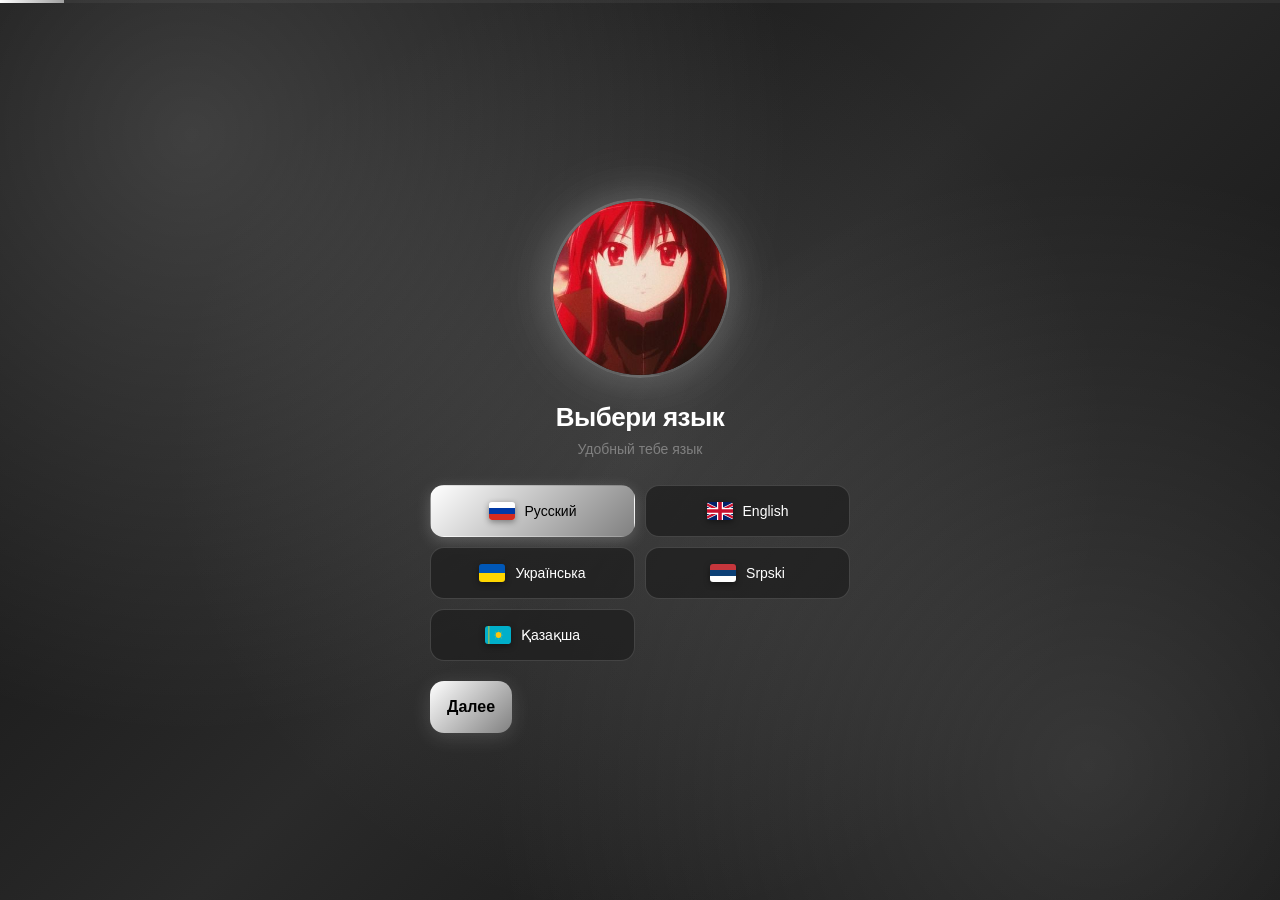
<file: index.html>
<!DOCTYPE html>
<html lang="ru">
<head>
    <meta charset="UTF-8">
    <meta name="viewport" content="width=device-width, initial-scale=1.0, maximum-scale=1.0, user-scalable=no">
    <meta name="theme-color" content="#1a1a1a">
    <title>Ember — Знакомства</title>
    <script src="https://telegram.org/js/telegram-web-app.js"></script>
    <link rel="icon" href="images/logo.png" type="image/png">
    <link rel="stylesheet" href="style.css">
</head>
<body>

    <!-- Прогресс-бар -->
    <div class="progress">
        <div class="progress-bar" id="progressBar"></div>
    </div>

    <div class="app">

        <!-- ЭКРАН 1: Язык -->
        <div class="screen active" id="screen-language">
            <div class="avatar-wrapper">
                <img src="images/girl.png" alt="Ember" class="avatar">
            </div>
            <h1 data-i18n="chooseLang">Выбери язык</h1>
            <p class="subtitle" data-i18n="chooseLangSub">Удобный тебе язык</p>

            <div class="lang-grid">
                <button class="lang-btn active" data-lang="ru">
                    <img src="images/flags/ru.svg" alt="RU" class="flag-img"> Русский
                </button>
                <button class="lang-btn" data-lang="en">
                    <img src="images/flags/gb.svg" alt="GB" class="flag-img"> English
                </button>
                <button class="lang-btn" data-lang="ua">
                    <img src="images/flags/ua.svg" alt="UA" class="flag-img"> Українська
                </button>
                <button class="lang-btn" data-lang="sr">
                    <img src="images/flags/sr.svg" alt="SR" class="flag-img"> Srpski
                </button>
                <button class="lang-btn" data-lang="kz">
                    <img src="images/flags/kz.svg" alt="KZ" class="flag-img"> Қазақша
                </button>
            </div>

            <button class="btn-next" onclick="nextScreen()" data-i18n="next">Далее</button>
        </div>

        <!-- ЭКРАН 2: Имя -->
        <div class="screen" id="screen-name">
            <div class="avatar-wrapper">
                <img src="images/girl.png" alt="Ember" class="avatar">
            </div>
            <h1 data-i18n="nameTitle">Познакомимся?</h1>
            <p class="subtitle" data-i18n="nameSub">Начнем с твоего имени</p>

            <label data-i18n="nameLabel">Имя</label>
            <input type="text" id="input-name" placeholder="От 2 до 32 символов" data-i18n="namePlaceholder" data-i18n-attr="placeholder" maxlength="32" autocomplete="off">

            <label data-i18n="nickLabel">Никнейм</label>
            <input type="text" id="input-nickname" placeholder="@Emberanon_bot" autocomplete="off">
            <p class="hint" data-i18n="nickHint">Необязательно — можно не указывать</p>

            <label>Город</label>
            <input type="text" id="input-city" placeholder="Например: Москва" autocomplete="off" maxlength="50">
            <p class="hint">Поможет найти людей рядом</p>

            <div class="btn-row">
                <button class="btn-back" onclick="prevScreen()">←</button>
                <button class="btn-next" onclick="nextScreen()" data-i18n="next">Далее</button>
            </div>
        </div>

        <!-- ЭКРАН 3: Пол -->
        <div class="screen" id="screen-gender">
            <div class="avatar-wrapper">
                <img src="images/girl.png" alt="Ember" class="avatar">
            </div>
            <h1 data-i18n="genderTitle">Кто ты?</h1>
            <p class="subtitle" data-i18n="genderSub">И кого мы будем искать</p>

            <label data-i18n="myGenderLabel">Я</label>
            <div class="choice-group" data-group="my-gender">
                <div class="choice" data-value="male" onclick="selectChoice(this)">
                    <span class="icon blue">♂</span> <span data-i18n="male">Парень</span>
                </div>
                <div class="choice" data-value="female" onclick="selectChoice(this)">
                    <span class="icon pink">♀</span> <span data-i18n="female">Девушка</span>
                </div>
            </div>

            <label data-i18n="lookingLabel">Хочу искать</label>
            <div class="choice-group" data-group="looking-for">
                <div class="choice" data-value="male" onclick="selectChoice(this)">
                    <span class="icon blue">♂</span> <span data-i18n="males">Парней</span>
                </div>
                <div class="choice" data-value="female" onclick="selectChoice(this)">
                    <span class="icon pink">♀</span> <span data-i18n="females">Девушек</span>
                </div>
                <div class="choice" data-value="any" onclick="selectChoice(this)">
                    <span class="icon green">∞</span> <span data-i18n="any">Без разницы</span>
                </div>
            </div>

            <div class="btn-row">
                <button class="btn-back" onclick="prevScreen()">←</button>
                <button class="btn-next" onclick="nextScreen()" data-i18n="next">Далее</button>
            </div>
        </div>

        <!-- ЭКРАН 4: Предпочтения -->
        <div class="screen" id="screen-preferences">
            <div class="avatar-wrapper">
                <img src="images/girl.png" alt="Ember" class="avatar">
            </div>
            <h1>Твои предпочтения</h1>
            <p class="subtitle">Выбери, что тебе интересно</p>

            <div class="pref-grid" id="prefGrid">
                <div class="pref-card" data-value="games" onclick="togglePref(this)">
                    <span class="pref-emoji">🎮</span>
                    <span class="pref-name">Игры</span>
                </div>
                <div class="pref-card" data-value="anime" onclick="togglePref(this)">
                    <span class="pref-emoji">🌸</span>
                    <span class="pref-name">Аниме</span>
                </div>
                <div class="pref-card" data-value="chat" onclick="togglePref(this)">
                    <span class="pref-emoji">💬</span>
                    <span class="pref-name">Общение</span>
                </div>
                <div class="pref-card" data-value="dating" onclick="togglePref(this)">
                    <span class="pref-emoji">💕</span>
                    <span class="pref-name">Знакомства</span>
                </div>
                <div class="pref-card" data-value="flirt" onclick="togglePref(this)">
                    <span class="pref-emoji">😘</span>
                    <span class="pref-name">Флирт</span>
                </div>
            </div>

            <div class="btn-row">
                <button class="btn-back" onclick="prevScreen()">←</button>
                <button class="btn-next" onclick="nextScreen()">Далее</button>
            </div>
            <button class="btn-skip" onclick="nextScreen()">Пропустить</button>
        </div>

        <!-- ЭКРАН 5: Возраст -->
        <div class="screen" id="screen-age">
            <div class="avatar-wrapper">
                <img src="images/girl.png" alt="Ember" class="avatar">
            </div>
            <h1 data-i18n="ageTitle">Сколько тебе лет?</h1>
            <p class="subtitle" data-i18n="ageSub">И в каком возрасте искать</p>

            <label data-i18n="myAge">Твой возраст</label>
            <div class="slider-row">
                <span class="slider-value" id="my-age-value">13</span>
                <input type="range" min="13" max="99" value="13"
                       oninput="document.getElementById('my-age-value').innerText = this.value">
            </div>

            <label data-i18n="ageRange">Рамки поиска</label>
            <div class="slider-row">
                <span class="slider-value" id="min-age-value">13</span>
                <input type="range" min="13" max="99" value="13"
                       oninput="document.getElementById('min-age-value').innerText = this.value">
            </div>
            <div class="slider-row">
                <span class="slider-value" id="max-age-value">28</span>
                <input type="range" min="13" max="99" value="28"
                       oninput="document.getElementById('max-age-value').innerText = this.value">
            </div>

            <div class="btn-row">
                <button class="btn-back" onclick="prevScreen()">←</button>
                <button class="btn-next" onclick="nextScreen()" data-i18n="next">Далее</button>
            </div>
        </div>

        <!-- ЭКРАН 6: Описание -->
        <div class="screen" id="screen-bio">
            <div class="avatar-wrapper">
                <img src="images/girl.png" alt="Ember" class="avatar">
            </div>
            <h1 data-i18n="bioTitle">Расскажи о себе</h1>
            <p class="subtitle" data-i18n="bioSub">Это поможет найти тебе пару</p>

            <label data-i18n="bioLabel">Описание</label>
            <textarea id="input-bio" rows="6" placeholder="Люблю кофе, фильмы и долгие прогулки..." data-i18n="bioPlaceholder" data-i18n-attr="placeholder"></textarea>

            <div class="hint-box">
                <span class="hint-icon">💡</span>
                <span data-i18n="bioHint">Пользователи с интересным описанием получают на 25% больше лайков</span>
            </div>

            <div class="btn-row">
                <button class="btn-back" onclick="prevScreen()">←</button>
                <button class="btn-next" onclick="goToPhoto()" data-i18n="next">Далее</button>
            </div>
            <button class="btn-skip" onclick="goToPhoto()" data-i18n="skip">Пропустить</button>
        </div>

        <!-- ЭКРАН 7: Фото -->
        <div class="screen" id="screen-photo">
            <div class="avatar-wrapper">
                <img src="images/girl.png" alt="Ember" class="avatar">
            </div>
            <h1 data-i18n="photoTitle">Как ты выглядишь?</h1>
            <p class="subtitle" data-i18n="photoSub">Добавь своё фото</p>

            <label data-i18n="photoLabel">Твоё фото</label>
            <div class="photo-upload">
                <label for="photoInput" class="photo-box">
                    <img id="photoPreview" class="photo-preview" style="display:none;" alt="preview">
                    <div id="photoPlaceholder" class="photo-placeholder">
                        <span class="photo-plus">+</span>
                        <span data-i18n="photoAdd">Добавить</span>
                    </div>
                </label>
                <input type="file" id="photoInput" accept="image/*" onchange="handlePhoto(event)" style="display:none;">
            </div>

            <div class="hint-box">
                <span class="hint-icon">📸</span>
                <span data-i18n="photoHint">Анкеты с фото получают в 10 раз больше лайков</span>
            </div>

            <div class="btn-row">
                <button class="btn-back" onclick="prevScreen()">←</button>
                <button class="btn-next" onclick="finishOnboarding()" data-i18n="next">Далее</button>
            </div>
            <button class="btn-skip" onclick="skipPhoto()" data-i18n="skip">Пропустить</button>
        </div>

        <!-- ЭКРАН 8: Готово -->
        <div class="screen" id="screen-done">
            <div class="avatar-wrapper">
                <img src="images/girl.png" alt="Ember" class="avatar">
            </div>
            <h1 data-i18n="done">Готово! 🎉</h1>
            <p class="subtitle" data-i18n="doneSub">Твоя анкета создана</p>
            <div id="result" class="result-box"></div>
            <button class="btn-next" onclick="window.location.href='feed.html'">🔥 Начать знакомства</button>
            <button class="btn-skip" onclick="restart()" data-i18n="restart">Начать заново</button>
        </div>

    </div>
    <script src="script.js"></script>
</body>
</html>
</file>
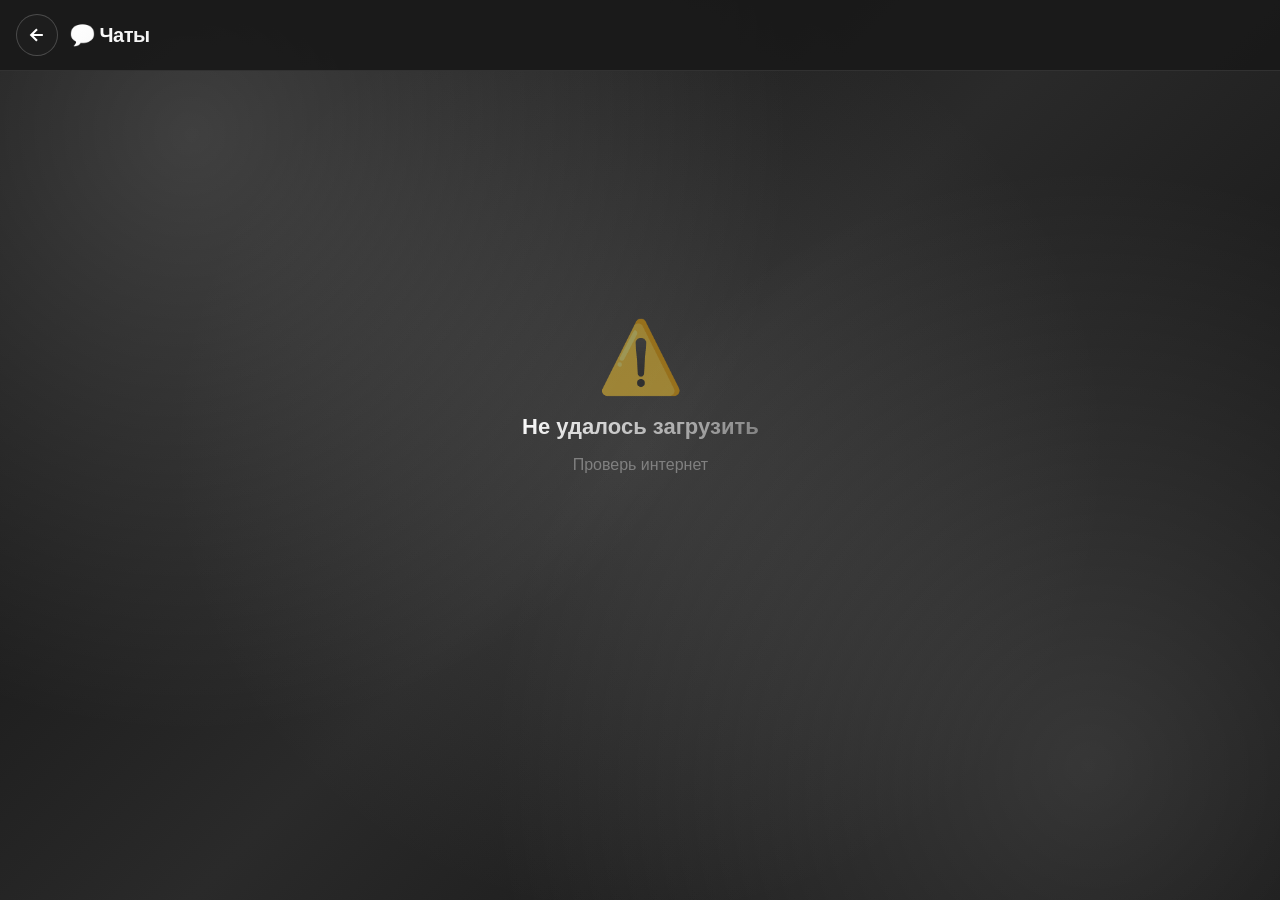
<file: chats.html>
<!DOCTYPE html>
<html lang="ru">
<head>
    <meta charset="UTF-8">
    <meta name="viewport" content="width=device-width, initial-scale=1.0, maximum-scale=1.0, user-scalable=no">
    <meta name="theme-color" content="#1a1a1a">
    <meta http-equiv="Cache-Control" content="no-cache, no-store, must-revalidate">
    <title>Ember — Чаты</title>
    <script src="https://telegram.org/js/telegram-web-app.js"></script>
    <link rel="stylesheet" href="style.css">
    <style>
        * { box-sizing: border-box; }
        html, body { padding: 0; margin: 0; overflow: hidden; height: 100%; }
        body {
            font-family: -apple-system, BlinkMacSystemFont, 'SF Pro Display', 'Segoe UI', sans-serif;
            color: #fff;
            background: #1a1a1a;
            background-image:
                radial-gradient(circle at 15% 15%, rgba(255, 255, 255, 0.18), transparent 45%),
                radial-gradient(circle at 85% 85%, rgba(255, 255, 255, 0.14), transparent 45%),
                radial-gradient(circle at 50% 50%, rgba(200, 200, 200, 0.1), transparent 60%),
                linear-gradient(135deg, #0d0d0d 0%, #2a2a2a 25%, #0d0d0d 50%, #2a2a2a 75%, #0d0d0d 100%);
            background-size: 100% 100%, 100% 100%, 100% 100%, 200% 200%;
            background-attachment: fixed;
            animation: bgShift 15s ease-in-out infinite;
        }

        @keyframes bgShift {
            0%, 100% { background-position: 0% 0%, 100% 100%, 50% 50%, 0% 50%; }
            50% { background-position: 20% 20%, 80% 80%, 50% 50%, 100% 50%; }
        }

        @keyframes fadeIn { from { opacity: 0; } to { opacity: 1; } }
        @keyframes spin { to { transform: rotate(360deg); } }
        @keyframes chromeShift {
            0%, 100% { background-position: 0% 50%; }
            50% { background-position: 100% 50%; }
        }

        .chat-header {
            position: fixed; top: 0; left: 0; right: 0;
            padding: 14px 16px;
            background: rgba(26, 26, 26, 0.95);
            border-bottom: 1px solid rgba(255, 255, 255, 0.1);
            z-index: 10; display: flex; align-items: center; gap: 12px; min-height: 66px;
        }

        .chat-back {
            width: 42px; height: 42px; border-radius: 50%;
            background: rgba(30, 30, 30, 0.9);
            border: 1px solid rgba(255, 255, 255, 0.2);
            display: flex; align-items: center; justify-content: center;
            cursor: pointer; color: #fff; flex-shrink: 0;
            transition: transform 0.2s, border-color 0.2s;
        }
        .chat-back:hover {
            transform: scale(1.1);
            border-color: rgba(255, 255, 255, 0.5);
        }
        .chat-back svg { width: 20px; height: 20px; stroke: #fff; stroke-width: 2.5; fill: none; }

        .chat-title {
            font-size: 20px; font-weight: 800; letter-spacing: -0.5px; flex: 1;
            background: linear-gradient(135deg, #ffffff, #a0a0a0, #ffffff, #808080);
            background-size: 200% 200%;
            -webkit-background-clip: text; -webkit-text-fill-color: transparent; background-clip: text;
            animation: chromeShift 4s ease infinite;
        }

        .partner-info { display: flex; align-items: center; gap: 10px; flex: 1; min-width: 0; }
        .partner-info.clickable {
            cursor: pointer;
            transition: background 0.2s;
            border-radius: 12px;
            padding: 4px 6px;
            margin: -4px -6px;
        }
        .partner-info.clickable:hover {
            background: rgba(255, 255, 255, 0.08);
        }
        .partner-info.clickable:active {
            transform: scale(0.98);
        }

        .partner-avatar {
            width: 40px; height: 40px; border-radius: 50%; object-fit: cover;
            border: 2px solid rgba(255, 255, 255, 0.3);
            box-shadow: 0 0 12px rgba(255, 255, 255, 0.15);
            flex-shrink: 0;
        }
        .partner-name { font-size: 16px; font-weight: 700; color: #fff; white-space: nowrap; overflow: hidden; text-overflow: ellipsis; }
        .partner-status { font-size: 12px; color: #808080; margin-top: 2px; }

        .chats-list {
            padding-top: 80px; padding-bottom: 20px;
            height: 100vh; overflow-y: auto;
            z-index: 1; position: relative;
            contain: layout style paint;
        }

        .chat-item {
            display: flex; align-items: center; gap: 14px;
            padding: 14px 18px; margin: 0 16px 12px;
            cursor: pointer;
            border: 1.5px solid rgba(255, 255, 255, 0.15);
            border-radius: 20px;
            background: rgba(30, 30, 30, 0.85);
            box-shadow: 0 4px 15px rgba(0, 0, 0, 0.4);
            transition: transform 0.2s, border-color 0.2s, background 0.2s;
            position: relative; overflow: hidden;
            transform: translateZ(0);
            backface-visibility: hidden;
        }

        .chat-item:hover {
            background: rgba(45, 45, 45, 0.85);
            border-color: rgba(255, 255, 255, 0.4);
            transform: translateX(6px) translateZ(0);
        }
        .chat-item:active { transform: translateX(6px) scale(0.98) translateZ(0); }

        .chat-item::before {
            content: '';
            position: absolute;
            left: 0;
            top: 20%; bottom: 20%;
            width: 3px;
            background: linear-gradient(180deg, #ffffff, #808080);
            border-radius: 0 3px 3px 0;
            opacity: 0;
            transition: opacity 0.2s;
        }
        .chat-item:hover::before { opacity: 1; }

        .chat-avatar-wrapper { position: relative; flex-shrink: 0; }
        .chat-avatar {
            width: 58px; height: 58px; border-radius: 50%; object-fit: cover;
            border: 2.5px solid rgba(255, 255, 255, 0.3);
            box-shadow: 0 0 15px rgba(255, 255, 255, 0.15);
            transition: transform 0.2s, box-shadow 0.2s;
        }
        .chat-item:hover .chat-avatar {
            transform: scale(1.06) rotate(-3deg);
            box-shadow: 0 0 25px rgba(255, 255, 255, 0.3);
        }

        .online-dot {
            position: absolute; bottom: 2px; right: 2px;
            width: 14px; height: 14px; background: #4ade80; border-radius: 50%;
            border: 2px solid #1a1a1a;
            box-shadow: 0 0 8px rgba(74, 222, 128, 0.7);
        }

        .chat-info { flex: 1; min-width: 0; }
        .chat-name {
            font-size: 16px; font-weight: 700; color: #fff; margin-bottom: 4px;
            white-space: nowrap; overflow: hidden; text-overflow: ellipsis;
        }
        .chat-preview { font-size: 13px; color: #808080; white-space: nowrap; overflow: hidden; text-overflow: ellipsis; }
        .chat-preview.new { color: #ffffff; font-weight: 600; }

        .chat-meta { display: flex; flex-direction: column; align-items: flex-end; gap: 6px; flex-shrink: 0; }
        .chat-badge {
            background: linear-gradient(135deg, #ffffff, #808080);
            color: #000; border-radius: 14px; padding: 4px 10px;
            font-size: 12px; font-weight: 800; min-width: 26px; text-align: center;
            box-shadow: 0 2px 10px rgba(255, 255, 255, 0.3);
        }

        .messages {
            position: fixed; top: 70px; bottom: 80px; left: 0; right: 0;
            overflow-y: auto; padding: 16px 20px;
            display: flex; flex-direction: column; gap: 8px; z-index: 1;
            contain: layout style paint;
        }

        .message {
            max-width: 78%; padding: 11px 15px;
            border-radius: 18px; font-size: 15px; line-height: 1.45;
            word-wrap: break-word;
            animation: msgIn 0.2s;
        }
        @keyframes msgIn {
            from { opacity: 0; transform: translateY(8px); }
            to { opacity: 1; transform: translateY(0); }
        }
        .message.me {
            align-self: flex-end;
            background: linear-gradient(135deg, #ffffff, #b0b0b0);
            color: #000;
            border-bottom-right-radius: 4px;
            box-shadow: 0 3px 12px rgba(255, 255, 255, 0.15);
        }
        .message.them {
            align-self: flex-start;
            background: rgba(30, 30, 30, 0.9);
            border: 1px solid rgba(255, 255, 255, 0.15);
            color: #fff;
            border-bottom-left-radius: 4px;
        }
        .message-time { font-size: 10px; opacity: 0.6; margin-top: 4px; text-align: right; }

        .input-bar {
            position: fixed; bottom: 0; left: 0; right: 0;
            padding: 12px 16px;
            padding-bottom: calc(12px + env(safe-area-inset-bottom));
            background: rgba(26, 26, 26, 0.97);
            border-top: 1px solid rgba(255, 255, 255, 0.1);
            display: flex; gap: 10px; align-items: center; z-index: 10;
        }
        .input-bar input {
            flex: 1;
            background: rgba(30, 30, 30, 0.85);
            border: 1.5px solid rgba(255, 255, 255, 0.15);
            border-radius: 24px; padding: 13px 18px;
            color: #fff; font-size: 15px;
            font-family: inherit; outline: none;
            transition: border-color 0.2s, box-shadow 0.2s;
        }
        .input-bar input:focus {
            border-color: #ffffff;
            background: rgba(45, 45, 45, 0.9);
            box-shadow: 0 0 15px rgba(255, 255, 255, 0.15);
        }
        .input-bar input::placeholder { color: #555; }

        .send-btn {
            width: 48px; height: 48px; border-radius: 50%; border: none;
            background: linear-gradient(135deg, #ffffff, #808080);
            color: #000;
            cursor: pointer;
            display: flex; align-items: center; justify-content: center;
            box-shadow: 0 5px 18px rgba(255, 255, 255, 0.2);
            flex-shrink: 0;
            transition: transform 0.2s;
        }
        .send-btn:hover { transform: scale(1.05); }
        .send-btn:active { transform: scale(0.9); }
        .send-btn svg { width: 20px; height: 20px; fill: #000; }

        .empty-chats {
            display: flex; flex-direction: column; align-items: center; justify-content: center;
            height: 70vh; color: #808080; text-align: center;
            padding: 40px; gap: 16px;
            animation: fadeIn 0.3s;
        }
        .empty-chats-icon { font-size: 70px; opacity: 0.5; }
        .empty-chats-title {
            font-size: 22px; color: #fff; font-weight: 700;
            background: linear-gradient(135deg, #ffffff, #808080);
            -webkit-background-clip: text; -webkit-text-fill-color: transparent; background-clip: text;
        }
        .empty-chats-btn {
            margin-top: 16px; padding: 14px 28px;
            border: none; border-radius: 14px;
            background: linear-gradient(135deg, #ffffff, #808080);
            color: #000; font-size: 15px; font-weight: 600;
            font-family: inherit; cursor: pointer;
            box-shadow: 0 5px 20px rgba(255, 255, 255, 0.15);
            transition: transform 0.2s;
        }
        .empty-chats-btn:hover { transform: translateY(-2px); }

        .view { display: none; }
        .view.active { display: block; }

        .loading-chats {
            display: flex; flex-direction: column; align-items: center; justify-content: center;
            padding: 80px 20px; gap: 16px; color: #808080;
        }
        .loading-spinner {
            width: 40px; height: 40px;
            border: 3px solid rgba(255, 255, 255, 0.1);
            border-top-color: #ffffff;
            border-radius: 50%;
            animation: spin 1s linear infinite;
        }

        .user-profile-overlay {
            position: fixed; inset: 0;
            background: #1a1a1a;
            background-image:
                radial-gradient(circle at 15% 15%, rgba(255, 255, 255, 0.18), transparent 45%),
                radial-gradient(circle at 85% 85%, rgba(255, 255, 255, 0.14), transparent 45%),
                linear-gradient(135deg, #0d0d0d 0%, #2a2a2a 25%, #0d0d0d 50%, #2a2a2a 75%, #0d0d0d 100%);
            background-size: 100% 100%, 100% 100%, 200% 200%;
            z-index: 2500; display: none;
            flex-direction: column;
            animation: fadeIn 0.2s;
            overflow-y: auto;
        }
        .user-profile-overlay.active { display: flex; }

        .user-profile-header {
            padding: 14px 16px;
            background: rgba(26, 26, 26, 0.95);
            border-bottom: 1px solid rgba(255, 255, 255, 0.1);
            display: flex; align-items: center; gap: 12px;
            min-height: 66px; flex-shrink: 0;
            position: sticky; top: 0; z-index: 10;
        }

        .user-profile-back {
            width: 42px; height: 42px; border-radius: 50%;
            background: rgba(30, 30, 30, 0.9);
            border: 1px solid rgba(255, 255, 255, 0.2);
            display: flex; align-items: center; justify-content: center;
            cursor: pointer; color: #fff; flex-shrink: 0;
            transition: transform 0.2s, border-color 0.2s;
        }
        .user-profile-back:hover {
            transform: scale(1.1);
            border-color: rgba(255, 255, 255, 0.5);
        }
        .user-profile-back svg { width: 20px; height: 20px; stroke: #fff; stroke-width: 2.5; fill: none; }

        .user-profile-title {
            font-size: 20px; font-weight: 800; letter-spacing: -0.5px;
            background: linear-gradient(135deg, #ffffff, #a0a0a0);
            -webkit-background-clip: text; -webkit-text-fill-color: transparent; background-clip: text;
        }

        .user-profile-content {
            padding: 20px;
            display: flex; flex-direction: column; gap: 20px;
            max-width: 500px; margin: 0 auto; width: 100%;
            contain: layout style paint;
        }

        .user-profile-banner-wrap {
            position: relative;
            width: 100%;
            height: 160px;
            border-radius: 20px;
            overflow: hidden;
            background: linear-gradient(135deg, #2a2a2a, #1a1a1a);
            border: 2px solid rgba(255, 255, 255, 0.15);
            display: none;
            margin-bottom: -90px;
        }
        .user-profile-banner-wrap.visible {
            display: block;
        }
        .user-profile-banner-img {
            width: 100%;
            height: 100%;
            object-fit: cover;
            display: block;
        }

        .user-profile-avatar-wrap {
            display: flex; flex-direction: column;
            align-items: center; gap: 12px;
            position: relative;
            z-index: 2;
        }
        .user-profile-avatar-wrap.with-banner .user-profile-avatar {
            border: 4px solid #1a1a1a;
            box-shadow: 0 0 0 3px rgba(255, 255, 255, 0.3), 0 0 30px rgba(255, 255, 255, 0.3);
        }

        .user-profile-avatar {
            width: 180px; height: 180px; border-radius: 50%; object-fit: cover;
            border: 3px solid rgba(255, 255, 255, 0.3);
            box-shadow: 0 0 40px rgba(255, 255, 255, 0.2);
        }

        .user-profile-name {
            font-size: 26px;
            font-weight: 800;
            text-align: center;
            color: #fff;
        }
        .user-profile-name span {
            font-size: 22px;
            font-weight: 400;
            color: #b0b0b0;
        }

        .user-profile-city {
            font-size: 15px;
            color: #b0b0b0;
            text-align: center;
            margin-top: -8px;
            font-weight: 500;
            display: none;
        }
        .user-profile-city.visible {
            display: block;
        }

        .user-profile-bio {
            background: rgba(30, 30, 30, 0.85);
            border: 1.5px solid rgba(255, 255, 255, 0.15);
            border-radius: 16px;
            padding: 18px;
            font-size: 15px;
            line-height: 1.6;
            color: #ddd;
        }

        .user-profile-actions {
            display: flex; gap: 10px;
        }

        .user-profile-action-btn {
            flex: 1;
            padding: 14px;
            border: none;
            border-radius: 14px;
            font-size: 14px;
            font-weight: 600;
            cursor: pointer;
            font-family: inherit;
            transition: transform 0.2s;
            display: flex;
            align-items: center;
            justify-content: center;
            gap: 8px;
        }
        .user-profile-action-btn svg { width: 18px; height: 18px; fill: none; }

        .user-profile-action-chat {
            background: linear-gradient(135deg, #ffffff, #b0b0b0);
            color: #000;
            box-shadow: 0 5px 20px rgba(255, 255, 255, 0.15);
        }
        .user-profile-action-chat:hover { transform: translateY(-2px); }

        .user-profile-action-unmatch {
            background: rgba(255, 255, 255, 0.05);
            color: #fff;
            border: 1.5px solid rgba(255, 255, 255, 0.3);
        }
        .user-profile-action-unmatch:hover {
            background: rgba(255, 255, 255, 0.1);
        }

        .chat-item,
        .chat-back,
        .chat-avatar,
        .partner-avatar,
        .user-profile-avatar,
        .user-profile-banner-wrap {
            transform: translateZ(0);
            backface-visibility: hidden;
        }

        .messages,
        .chats-list,
        .user-profile-content {
            contain: layout style paint;
        }

        @media (prefers-reduced-motion: reduce) {
            * { animation: none !important; transition: none !important; }
        }
    </style>
</head>
<body>

    <div class="view active" id="view-list">
        <div class="chat-header">
            <div class="chat-back" onclick="goBack()">
                <svg viewBox="0 0 24 24"><path d="M19 12H5M12 19l-7-7 7-7"/></svg>
            </div>
            <div class="chat-title">💬 Чаты</div>
        </div>
        <div class="chats-list" id="chatsList">
            <div class="loading-chats">
                <div class="loading-spinner"></div>
                <div>Загрузка...</div>
            </div>
        </div>
    </div>

    <div class="view" id="view-chat">
        <div class="chat-header">
            <div class="chat-back" onclick="closeChat()">
                <svg viewBox="0 0 24 24"><path d="M19 12H5M12 19l-7-7 7-7"/></svg>
            </div>
            <div class="partner-info clickable" onclick="openUserProfile()">
                <img id="partnerAvatar" class="partner-avatar" src="images/girl.png" alt="">
                <div style="min-width:0;">
                    <div class="partner-name" id="partnerName">Чат</div>
                    <div class="partner-status">в сети · тап для профиля</div>
                </div>
            </div>
        </div>

        <div class="messages" id="messages"></div>

        <div class="input-bar">
            <input type="text" id="messageInput" placeholder="Сообщение..." autocomplete="off" onkeydown="if(event.key==='Enter')sendMessage()">
            <button class="send-btn" onclick="sendMessage()">
                <svg viewBox="0 0 24 24"><path d="M2.01 21L23 12 2.01 3 2 10l15 2-15 2z"/></svg>
            </button>
        </div>
    </div>

    <div class="user-profile-overlay" id="userProfileOverlay">
        <div class="user-profile-header">
            <div class="user-profile-back" onclick="closeUserProfile()">
                <svg viewBox="0 0 24 24"><path d="M19 12H5M12 19l-7-7 7-7"/></svg>
            </div>
            <div class="user-profile-title">👤 Профиль</div>
        </div>

        <div class="user-profile-content">
            <div class="user-profile-banner-wrap" id="upBannerWrap">
                <img id="upBanner" class="user-profile-banner-img" alt="">
            </div>

            <div class="user-profile-avatar-wrap" id="upAvatarWrap">
                <img id="upAvatar" class="user-profile-avatar" src="images/girl.png" alt="">
                <div class="user-profile-name" id="upName">Имя, <span>возраст</span></div>
                <div class="user-profile-city" id="upCity"></div>
            </div>

            <div class="user-profile-bio" id="upBio">
                Нет описания
            </div>

            <div class="user-profile-actions">
                <button class="user-profile-action-btn user-profile-action-chat" onclick="closeUserProfile()">
                    <svg viewBox="0 0 24 24" stroke="#000" stroke-width="2" stroke-linecap="round" stroke-linejoin="round">
                        <path d="M21 15a2 2 0 0 1-2 2H7l-4 4V5a2 2 0 0 1 2-2h14a2 2 0 0 1 2 2z"></path>
                    </svg>
                    В чат
                </button>
                <button class="user-profile-action-btn user-profile-action-unmatch" onclick="unmatchUser()">
                    <svg viewBox="0 0 24 24" stroke="#fff" stroke-width="2" stroke-linecap="round" stroke-linejoin="round">
                        <path d="M18 6L6 18M6 6l12 12"/>
                    </svg>
                    Размэтчить
                </button>
            </div>
        </div>
    </div>

    <script>
        const API_URL = "https://backend-2tcl.onrender.com";
        let myId = null;
        let currentPartner = null;
        let pollInterval = null;
        let lastMessageId = 0;

        function getTelegramId() {
            if (window.Telegram && window.Telegram.WebApp && window.Telegram.WebApp.initDataUnsafe) {
                const user = window.Telegram.WebApp.initDataUnsafe.user;
                if (user) return String(user.id);
            }
            let id = localStorage.getItem("emberTgId");
            if (!id) {
                id = "test_" + Math.random().toString(36).substr(2, 9);
                localStorage.setItem("emberTgId", id);
            }
            return id;
        }

        myId = getTelegramId();

        async function loadChatsList() {
            try {
                const res = await fetch(API_URL + "/api/matches?telegram_id=" + myId);
                const matches = await res.json();

                let unread = {};
                try {
                    const unreadRes = await fetch(API_URL + "/api/messages/unread?telegram_id=" + myId);
                    const unreadData = await unreadRes.json();
                    unreadData.forEach(u => unread[u.from_user] = u.count);
                } catch (e) { console.warn("Ошибка unread", e); }

                const list = document.getElementById("chatsList");

                if (!matches || matches.length === 0) {
                    list.innerHTML = `
                        <div class="empty-chats">
                            <div class="empty-chats-icon">💔</div>
                            <div class="empty-chats-title">Пока нет мэтчей</div>
                            <div>Открой Ember и найди кого-то!</div>
                            <button class="empty-chats-btn" onclick="location.href='feed.html'">🔥 Открыть ленту</button>
                        </div>
                    `;
                    return;
                }

                list.innerHTML = matches.map((m) => {
                    const badge = unread[m.telegram_id] ? `<div class="chat-badge">${unread[m.telegram_id]}</div>` : "";
                    const previewClass = unread[m.telegram_id] ? "chat-preview new" : "chat-preview";
                    const previewText = unread[m.telegram_id] ? "Новое сообщение..." : "Нажми, чтобы открыть чат";
                    const bio = (m.bio || '').replace(/'/g, "\\'").replace(/"/g, '&quot;');
                    const city = (m.city || '').replace(/'/g, "\\'").replace(/"/g, '&quot;');

                    return `
                        <div class="chat-item"
                             data-banner="${m.banner || ''}"
                             onclick="openChat(
                                '${m.telegram_id}',
                                '${m.name}',
                                '${m.age}',
                                '${m.photo || ''}',
                                '${bio}',
                                '${city}',
                                this.dataset.banner
                             )">
                            <div class="chat-avatar-wrapper">
                                <img src="${m.photo || 'images/girl.png'}" class="chat-avatar" onerror="this.src='images/girl.png'">
                                <div class="online-dot"></div>
                            </div>
                            <div class="chat-info">
                                <div class="chat-name">${m.name}, ${m.age}</div>
                                <div class="${previewClass}">${previewText}</div>
                            </div>
                            <div class="chat-meta">${badge}</div>
                        </div>
                    `;
                }).join("");
            } catch (e) {
                console.error("Ошибка загрузки:", e);
                document.getElementById("chatsList").innerHTML = `
                    <div class="empty-chats">
                        <div class="empty-chats-icon">⚠️</div>
                        <div class="empty-chats-title">Не удалось загрузить</div>
                        <div>Проверь интернет</div>
                    </div>
                `;
            }
        }

        function openChat(partnerId, partnerName, partnerAge, partnerPhoto, partnerBio, partnerCity, partnerBanner) {
            currentPartner = {
                id: partnerId,
                name: partnerName,
                age: partnerAge,
                photo: partnerPhoto,
                bio: partnerBio || "",
                city: partnerCity || "",
                banner: partnerBanner || ""
            };
            lastMessageId = 0;

            document.getElementById("partnerName").innerText = `${partnerName}, ${partnerAge}`;
            document.getElementById("partnerAvatar").src = partnerPhoto || "images/girl.png";

            document.getElementById("view-list").classList.remove("active");
            document.getElementById("view-chat").classList.add("active");
            document.getElementById("messages").innerHTML = "";
            loadMessages(true);

            if (pollInterval) clearInterval(pollInterval);
            pollInterval = setInterval(() => loadMessages(false), 3000);
        }

        function closeChat() {
            if (pollInterval) clearInterval(pollInterval);
            currentPartner = null;
            document.getElementById("view-chat").classList.remove("active");
            document.getElementById("view-list").classList.add("active");
            loadChatsList();
        }

        function goBack() {
            window.location.href = "feed.html";
        }

        async function loadMessages(initial = false) {
            if (!currentPartner) return;

            try {
                let messages;

                if (initial) {
                    const res = await fetch(`${API_URL}/api/messages?user1=${myId}&user2=${currentPartner.id}`);
                    messages = await res.json();
                    lastMessageId = 0;
                } else {
                    const res = await fetch(`${API_URL}/api/messages/since?user1=${myId}&user2=${currentPartner.id}&since_id=${lastMessageId}`);
                    messages = await res.json();
                }

                if (!messages || messages.length === 0) return;

                const container = document.getElementById("messages");
                const wasAtBottom = container.scrollHeight - container.scrollTop - container.clientHeight < 100;

                if (initial) {
                    container.innerHTML = messages.map(renderMessage).join("");
                } else {
                    messages.forEach(m => {
                        container.insertAdjacentHTML("beforeend", renderMessage(m));
                    });
                }

                if (messages.length > 0) {
                    lastMessageId = messages[messages.length - 1].id;
                }

                if (wasAtBottom || initial) container.scrollTop = container.scrollHeight;
            } catch (e) {
                console.error("Ошибка загрузки:", e);
            }
        }

        function renderMessage(m) {
            const isMe = String(m.from_user) === String(myId);
            const time = new Date(m.created_at).toLocaleTimeString("ru-RU", { hour: "2-digit", minute: "2-digit" });
            return `
                <div class="message ${isMe ? "me" : "them"}">
                    ${escapeHtml(m.text)}
                    <div class="message-time">${time}</div>
                </div>
            `;
        }

        async function sendMessage() {
            const input = document.getElementById("messageInput");
            const text = input.value.trim();
            if (!text || !currentPartner) return;
            input.value = "";

            const container = document.getElementById("messages");
            const time = new Date().toLocaleTimeString("ru-RU", { hour: "2-digit", minute: "2-digit" });
            container.insertAdjacentHTML("beforeend", `
                <div class="message me">
                    ${escapeHtml(text)}
                    <div class="message-time">${time}</div>
                </div>
            `);
            container.scrollTop = container.scrollHeight;

            try {
                const res = await fetch(API_URL + "/api/messages", {
                    method: "POST",
                    headers: { "Content-Type": "application/json" },
                    body: JSON.stringify({ from_user: myId, to_user: currentPartner.id, text })
                });
                const result = await res.json();
                if (result.message?.id) {
                    lastMessageId = Math.max(lastMessageId, result.message.id);
                }
                if (navigator.vibrate) navigator.vibrate(10);
            } catch (e) { console.error("Ошибка:", e); }
        }

        function escapeHtml(text) {
            const div = document.createElement("div");
            div.textContent = text;
            return div.innerHTML;
        }

        function openUserProfile() {
            if (!currentPartner) return;

            const bannerWrap = document.getElementById("upBannerWrap");
            const avatarWrap = document.getElementById("upAvatarWrap");

            if (currentPartner.banner && currentPartner.banner.startsWith("data:image")) {
                document.getElementById("upBanner").src = currentPartner.banner;
                bannerWrap.classList.add("visible");
                avatarWrap.classList.add("with-banner");
            } else {
                bannerWrap.classList.remove("visible");
                avatarWrap.classList.remove("with-banner");
            }

            document.getElementById("upAvatar").src = currentPartner.photo || "images/girl.png";
            document.getElementById("upName").innerHTML = `${currentPartner.name}, <span>${currentPartner.age}</span>`;

            const cityEl = document.getElementById("upCity");
            if (currentPartner.city) {
                cityEl.innerText = `📍 ${currentPartner.city}`;
                cityEl.classList.add("visible");
            } else {
                cityEl.classList.remove("visible");
            }

            document.getElementById("upBio").innerText = currentPartner.bio || "Нет описания";

            document.getElementById("userProfileOverlay").classList.add("active");
            if (navigator.vibrate) navigator.vibrate(10);
        }

        function closeUserProfile() {
            document.getElementById("userProfileOverlay").classList.remove("active");
        }

        async function unmatchUser() {
            if (!currentPartner) return;
            if (!confirm(`Размэтчиться с ${currentPartner.name}? Вы больше не сможете общаться.`)) return;

            try {
                await fetch(API_URL + "/api/likes", {
                    method: "DELETE",
                    headers: { "Content-Type": "application/json" },
                    body: JSON.stringify({
                        from_user: myId,
                        to_user: currentPartner.id
                    })
                });

                if (navigator.vibrate) navigator.vibrate(50);

                closeUserProfile();
                closeChat();
                loadChatsList();
            } catch (e) {
                console.error("Ошибка:", e);
                alert("Не удалось размэтчиться");
            }
        }

        const urlParams = new URLSearchParams(window.location.search);
        const openId = urlParams.get("open");

        loadChatsList().then(() => {
            if (openId) {
                setTimeout(async () => {
                    try {
                        const res = await fetch(API_URL + "/api/matches?telegram_id=" + myId);
                        const matches = await res.json();
                        const partner = matches.find(m => String(m.telegram_id) === String(openId));
                        if (partner) {
                            openChat(
                                partner.telegram_id,
                                partner.name,
                                partner.age,
                                partner.photo,
                                partner.bio,
                                partner.city,
                                partner.banner
                            );
                        }
                    } catch (e) { console.warn(e); }
                }, 300);
            }
        });
    </script>
</body>
</html>
</file>
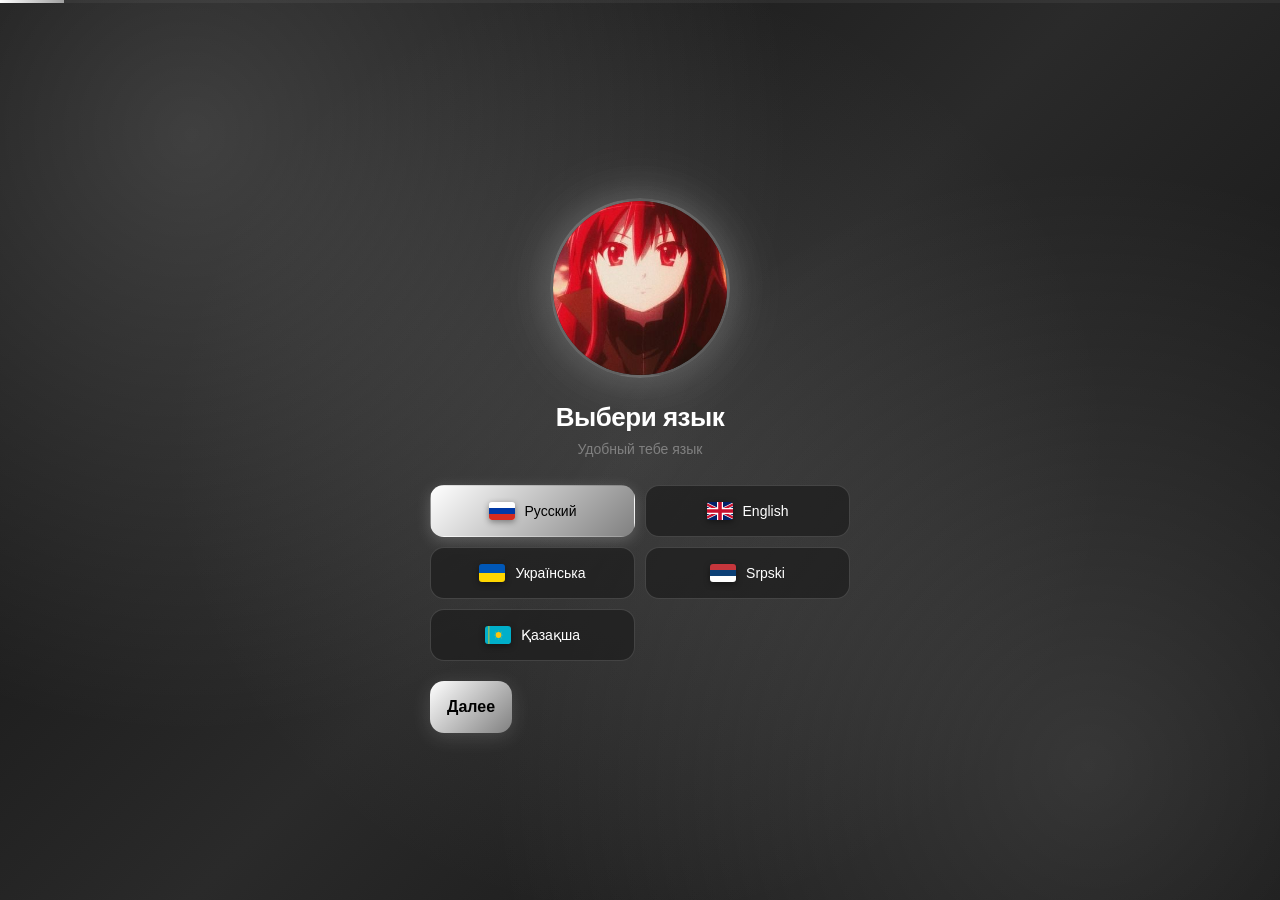
<file: feed.html>
<!DOCTYPE html>
<html lang="ru">
<head>
    <meta charset="UTF-8">
    <meta name="viewport" content="width=device-width, initial-scale=1.0, maximum-scale=1.0, user-scalable=no">
    <meta name="theme-color" content="#1a1a1a">
    <meta http-equiv="Cache-Control" content="no-cache, no-store, must-revalidate">
    <title>Ember — Лента</title>
    <script src="https://telegram.org/js/telegram-web-app.js"></script>
    <link rel="stylesheet" href="style.css">
    <style>
        body {
            padding: 0; overflow: hidden;
            background: #1a1a1a;
            background-image:
                radial-gradient(circle at 15% 15%, rgba(255, 255, 255, 0.18), transparent 45%),
                radial-gradient(circle at 85% 85%, rgba(255, 255, 255, 0.14), transparent 45%),
                radial-gradient(circle at 50% 50%, rgba(200, 200, 200, 0.1), transparent 60%),
                linear-gradient(135deg, #0d0d0d 0%, #2a2a2a 25%, #0d0d0d 50%, #2a2a2a 75%, #0d0d0d 100%);
            background-size: 100% 100%, 100% 100%, 100% 100%, 200% 200%;
            background-attachment: fixed;
            animation: bgShift 15s ease-in-out infinite;
        }

        @keyframes bgShift {
            0%, 100% { background-position: 0% 0%, 100% 100%, 50% 50%, 0% 50%; }
            50% { background-position: 20% 20%, 80% 80%, 50% 50%, 100% 50%; }
        }

        @keyframes fadeIn { from { opacity: 0; } to { opacity: 1; } }

        @keyframes chromeShift {
            0%, 100% { background-position: 0% 50%; }
            50% { background-position: 100% 50%; }
        }

        .feed-header {
            position: fixed; top: 0; left: 0; right: 0;
            padding: 16px 20px;
            background: linear-gradient(180deg, rgba(26,26,26,0.98), rgba(26,26,26,0.7), transparent);
            z-index: 10; display: flex; align-items: center; justify-content: space-between;
        }

        .feed-title {
            font-size: 24px; font-weight: 800; letter-spacing: -0.5px;
            background: linear-gradient(135deg, #ffffff, #a0a0a0, #ffffff, #808080);
            background-size: 200% 200%;
            -webkit-background-clip: text; -webkit-text-fill-color: transparent; background-clip: text;
            animation: chromeShift 4s ease infinite;
        }

        .feed-menu {
            width: 42px; height: 42px; border-radius: 50%;
            background: rgba(30, 30, 30, 0.9);
            border: 1px solid rgba(255, 255, 255, 0.2);
            display: flex; align-items: center; justify-content: center;
            cursor: pointer; color: #fff;
            transition: transform 0.2s, border-color 0.2s;
            position: relative;
        }
        .feed-menu:hover {
            transform: scale(1.1);
            border-color: rgba(255, 255, 255, 0.5);
        }
        .feed-menu:active { transform: scale(0.95); }
        .feed-menu svg { width: 20px; height: 20px; stroke: #fff; transition: stroke 0.2s; }
        .feed-menu:hover svg { stroke: #ccc; }

        .profile-btn {
            padding: 0 !important;
            overflow: hidden;
            border: 2px solid rgba(255, 255, 255, 0.3) !important;
            box-shadow: 0 0 12px rgba(255, 255, 255, 0.2) !important;
        }
        .profile-btn img {
            width: 100%; height: 100%;
            object-fit: cover; border-radius: 50%; display: block;
        }

        .unread-badge {
            position: absolute; top: -4px; right: -4px;
            background: linear-gradient(135deg, #ffffff, #808080);
            color: #000; border-radius: 50%; min-width: 20px; height: 20px;
            display: none; align-items: center; justify-content: center;
            font-size: 11px; font-weight: 700; padding: 0 5px;
            box-shadow: 0 2px 6px rgba(255, 255, 255, 0.3);
        }
        .unread-badge.active { display: flex; }

        .cards-container {
            width: 100vw; height: 100vh;
            position: relative; overflow: hidden; z-index: 1;
        }

        .card {
            position: absolute;
            top: 70px; left: 20px; right: 20px; bottom: 100px;
            background: rgba(25, 25, 25, 0.9);
            border: 1px solid rgba(255, 255, 255, 0.18);
            border-radius: 24px; overflow: hidden;
            box-shadow: 0 8px 30px rgba(0,0,0,0.7), 0 0 30px rgba(255, 255, 255, 0.1);
            cursor: grab;
            touch-action: pan-y;
            will-change: transform;
            backface-visibility: hidden;
            transform: translateZ(0);
            animation: cardSlideIn 0.35s cubic-bezier(0.34, 1.56, 0.64, 1);
        }

        @keyframes cardSlideIn {
            from { opacity: 0; transform: scale(0.9) translateY(20px); }
            to { opacity: 1; transform: scale(1) translateY(0); }
        }

        .card.dragging {
            transition: none !important;
            cursor: grabbing;
            animation: none;
        }

        .card img {
            width: 100%; height: 100%;
            object-fit: cover;
            user-select: none;
            -webkit-user-drag: none;
            pointer-events: none;
        }

        .card-info {
            position: absolute; bottom: 0; left: 0; right: 0;
            padding: 24px;
            background: linear-gradient(0deg, rgba(0,0,0,0.98), rgba(0,0,0,0.7), transparent);
            color: #fff;
            pointer-events: none;
        }
        .card-name { font-size: 26px; font-weight: 700; margin-bottom: 4px; text-shadow: 0 2px 10px rgba(0,0,0,0.5); }
        .card-age { font-size: 22px; color: rgba(255,255,255,0.9); font-weight: 400; }

        .card-city {
            font-size: 13px;
            color: #b0b0b0;
            margin-top: 4px;
            font-weight: 500;
        }

        .card-bio { font-size: 14px; color: rgba(255,255,255,0.85); margin-top: 8px; line-height: 1.4; }

        .card-stats {
            display: flex;
            gap: 10px;
            margin-top: 12px;
            font-size: 13px;
            font-weight: 600;
        }

        .card-stat-like {
            color: #ffffff;
            background: rgba(255, 255, 255, 0.12);
            padding: 3px 10px;
            border-radius: 10px;
            border: 1px solid rgba(255, 255, 255, 0.25);
        }

        .card-stat-dislike {
            color: #b0b0b0;
            background: rgba(255, 255, 255, 0.06);
            padding: 3px 10px;
            border-radius: 10px;
            border: 1px solid rgba(255, 255, 255, 0.15);
        }

        .card-stamp {
            position: absolute;
            top: 40px;
            padding: 10px 20px;
            border-radius: 12px;
            font-size: 24px;
            font-weight: 900;
            letter-spacing: 2px;
            opacity: 0;
            transform: rotate(0deg) scale(0.8);
            pointer-events: none;
            z-index: 5;
            text-shadow: 0 2px 10px rgba(0,0,0,0.5);
            transition: opacity 0.15s, transform 0.15s;
        }
        .card-stamp-like {
            right: 30px;
            color: #ffffff;
            border: 4px solid #ffffff;
            transform: rotate(15deg) scale(0.8);
            box-shadow: 0 0 20px rgba(255, 255, 255, 0.6);
        }
        .card-stamp-nope {
            left: 30px;
            color: #808080;
            border: 4px solid #808080;
            transform: rotate(-15deg) scale(0.8);
            box-shadow: 0 0 20px rgba(128, 128, 128, 0.6);
        }

        .card.swipe-left {
            transform: translateX(-150%) rotate(-30deg);
            opacity: 0;
            transition: transform 0.4s cubic-bezier(0.4, 0, 0.2, 1), opacity 0.4s;
        }
        .card.swipe-right {
            transform: translateX(150%) rotate(30deg);
            opacity: 0;
            transition: transform 0.4s cubic-bezier(0.4, 0, 0.2, 1), opacity 0.4s;
        }

        .actions {
            position: fixed; bottom: 24px; left: 0; right: 0;
            display: flex; justify-content: center; align-items: center;
            gap: 18px; z-index: 10;
            padding: 0 20px;
        }

        .action-btn {
            width: 68px; height: 68px; border-radius: 50%; border: none;
            display: flex; align-items: center; justify-content: center;
            cursor: pointer;
            transition: transform 0.2s;
            box-shadow: 0 8px 25px rgba(0,0,0,0.5);
            flex-shrink: 0;
        }
        .action-btn:hover { transform: translateY(-4px) scale(1.05); }
        .action-btn:active { transform: scale(0.92); }

        .btn-refresh {
            position: absolute;
            left: 20px;
            width: 46px;
            height: 46px;
            background: rgba(30, 30, 30, 0.9);
            color: #fff;
            border: 2px solid rgba(255, 255, 255, 0.25);
            box-shadow: 0 6px 20px rgba(0,0,0,0.5);
        }

        .btn-refresh svg {
            width: 20px;
            height: 20px;
            fill: #fff;
            transition: transform 0.6s cubic-bezier(0.4, 0, 0.2, 1);
        }

        .btn-refresh:hover {
            border-color: rgba(255, 255, 255, 0.5);
            box-shadow: 0 8px 25px rgba(255, 255, 255, 0.15);
        }

        .btn-refresh.spinning svg {
            transform: rotate(360deg);
        }

        .btn-like {
            background: rgba(30, 30, 30, 0.9);
            color: #fff;
            border: 2px solid rgba(255, 255, 255, 0.25);
        }
        .btn-like:hover {
            border-color: rgba(255, 255, 255, 0.5);
            box-shadow: 0 8px 30px rgba(255, 255, 255, 0.15);
        }
        .btn-like svg {
            width: 28px;
            height: 28px;
            fill: none;
            stroke: #fff;
            stroke-width: 2.2;
            transition: stroke 0.2s;
        }
        .btn-like:hover svg {
            stroke: #ccc;
        }

        .btn-dislike {
            background: rgba(30, 30, 30, 0.9);
            color: #fff;
            border: 2px solid rgba(255, 255, 255, 0.25);
        }
        .btn-dislike:hover {
            border-color: rgba(255, 255, 255, 0.5);
            box-shadow: 0 8px 30px rgba(255, 255, 255, 0.15);
        }
        .btn-dislike svg {
            width: 28px;
            height: 28px;
            fill: none;
            stroke: #fff;
            stroke-width: 2.2;
            transition: stroke 0.2s;
        }
        .btn-dislike:hover svg {
            stroke: #ccc;
        }

        .empty {
            display: flex; flex-direction: column; align-items: center; justify-content: center;
            height: 100%; color: #808080; text-align: center;
            padding: 40px; font-size: 16px; gap: 16px;
        }
        .empty-icon { font-size: 70px; opacity: 0.5; }
        .empty-title {
            font-size: 22px; color: #fff; font-weight: 700;
            background: linear-gradient(135deg, #ffffff, #808080);
            -webkit-background-clip: text; -webkit-text-fill-color: transparent; background-clip: text;
        }

        .loading {
            display: flex; align-items: center; justify-content: center;
            height: 100%; color: #808080; font-size: 16px;
        }

        .match-overlay {
            position: fixed; inset: 0;
            background: rgba(0, 0, 0, 0.95);
            z-index: 1000; display: none;
            align-items: center; justify-content: center;
            padding: 20px; animation: fadeIn 0.3s;
        }
        .match-overlay.active { display: flex; }

        .match-card {
            background: linear-gradient(135deg, rgba(30, 30, 30, 0.98), rgba(50, 50, 50, 0.95));
            border: 2px solid rgba(255, 255, 255, 0.3);
            border-radius: 32px; padding: 36px 28px;
            text-align: center; max-width: 360px; width: 100%;
            box-shadow: 0 20px 60px rgba(0,0,0,0.8), 0 0 60px rgba(255, 255, 255, 0.15);
            animation: popIn 0.5s cubic-bezier(0.34, 1.56, 0.64, 1);
        }

        @keyframes popIn {
            0% { transform: scale(0.6); opacity: 0; }
            100% { transform: scale(1); opacity: 1; }
        }

        .match-emoji {
            font-size: 72px;
            margin-bottom: 16px;
            filter: drop-shadow(0 0 15px rgba(255, 255, 255, 0.4));
        }

        .match-title {
            font-size: 32px; font-weight: 800;
            background: linear-gradient(135deg, #ffffff, #a0a0a0);
            -webkit-background-clip: text; -webkit-text-fill-color: transparent; background-clip: text;
            margin-bottom: 8px; letter-spacing: -1px;
        }
        .match-sub { font-size: 15px; color: #808080; margin-bottom: 24px; }
        .match-photos { display: flex; justify-content: center; gap: 12px; margin-bottom: 24px; }
        .match-photo {
            width: 100px; height: 100px; border-radius: 50%; object-fit: cover;
            border: 3px solid #fff;
            box-shadow: 0 0 20px rgba(255, 255, 255, 0.4);
        }
        .match-photo:nth-child(1) { transform: rotate(-5deg); }
        .match-photo:nth-child(2) { transform: rotate(5deg); }

        .match-name { font-size: 22px; font-weight: 700; color: #fff; margin-bottom: 20px; }
        .match-btn {
            width: 100%; padding: 16px; border: none; border-radius: 16px;
            font-size: 16px; font-weight: 600; cursor: pointer;
            font-family: inherit; transition: transform 0.2s;
        }
        .match-btn-primary {
            background: linear-gradient(135deg, #ffffff, #b0b0b0);
            color: #000;
            box-shadow: 0 6px 20px rgba(255, 255, 255, 0.2);
            margin-bottom: 10px;
        }
        .match-btn-primary:hover { transform: translateY(-2px); }
        .match-btn-secondary {
            background: transparent; color: #808080;
            border: 1.5px solid rgba(255, 255, 255, 0.2);
        }
        .match-btn-secondary:hover { color: #fff; border-color: #fff; }

        .likes-view {
            position: fixed; inset: 0;
            background: #1a1a1a;
            background-image:
                radial-gradient(circle at 15% 15%, rgba(255, 255, 255, 0.18), transparent 45%),
                radial-gradient(circle at 85% 85%, rgba(255, 255, 255, 0.14), transparent 45%),
                linear-gradient(135deg, #0d0d0d 0%, #2a2a2a 25%, #0d0d0d 50%, #2a2a2a 75%, #0d0d0d 100%);
            background-size: 100% 100%, 100% 100%, 200% 200%;
            z-index: 2000; display: none;
            flex-direction: column;
            animation: fadeIn 0.2s;
        }
        .likes-view.active { display: flex; }

        .likes-header {
            padding: 14px 16px;
            background: rgba(26, 26, 26, 0.95);
            border-bottom: 1px solid rgba(255, 255, 255, 0.1);
            display: flex; align-items: center; gap: 12px;
            min-height: 66px; flex-shrink: 0;
        }
        .likes-back {
            width: 42px; height: 42px; border-radius: 50%;
            background: rgba(30, 30, 30, 0.9);
            border: 1px solid rgba(255, 255, 255, 0.2);
            display: flex; align-items: center; justify-content: center;
            cursor: pointer; color: #fff; flex-shrink: 0;
            transition: transform 0.2s, border-color 0.2s;
        }
        .likes-back:hover {
            transform: scale(1.1);
            border-color: rgba(255, 255, 255, 0.5);
        }
        .likes-back svg { width: 20px; height: 20px; stroke: #fff; stroke-width: 2.5; fill: none; }

        .likes-title {
            font-size: 20px; font-weight: 800; letter-spacing: -0.5px; flex: 1;
            background: linear-gradient(135deg, #ffffff, #a0a0a0);
            -webkit-background-clip: text; -webkit-text-fill-color: transparent; background-clip: text;
        }

        .likes-tabs {
            display: flex; gap: 8px;
            padding: 12px 16px;
            flex-shrink: 0;
        }
        .likes-tab {
            flex: 1; padding: 12px 16px;
            border-radius: 14px;
            background: rgba(30, 30, 30, 0.75);
            border: 1.5px solid rgba(255, 255, 255, 0.15);
            color: #808080; font-size: 14px; font-weight: 600;
            cursor: pointer; font-family: inherit;
            transition: background 0.2s, border-color 0.2s, color 0.2s;
            text-align: center;
        }
        .likes-tab:hover {
            background: rgba(45, 45, 45, 0.85);
            border-color: rgba(255, 255, 255, 0.3);
        }
        .likes-tab.active {
            background: linear-gradient(135deg, #ffffff, #b0b0b0);
            color: #000; border-color: transparent;
            box-shadow: 0 4px 15px rgba(255, 255, 255, 0.15);
        }
        .likes-tab-count {
            display: inline-block;
            background: rgba(255,255,255,0.2);
            border-radius: 10px; padding: 1px 8px;
            font-size: 12px; margin-left: 4px;
        }
        .likes-tab.active .likes-tab-count {
            background: rgba(0,0,0,0.15);
        }

        .likes-content {
            flex: 1; overflow-y: auto;
            padding: 0 16px 20px;
            contain: layout style paint;
        }

        .like-card {
            display: flex; align-items: center; gap: 14px;
            padding: 14px 18px; margin-bottom: 12px;
            border: 1.5px solid rgba(255, 255, 255, 0.15);
            border-radius: 20px;
            background: rgba(30, 30, 30, 0.85);
            box-shadow: 0 4px 15px rgba(0, 0, 0, 0.4);
        }

        .like-avatar {
            width: 58px; height: 58px; border-radius: 50%; object-fit: cover;
            border: 2.5px solid rgba(255, 255, 255, 0.3);
            box-shadow: 0 0 15px rgba(255, 255, 255, 0.15);
            flex-shrink: 0;
        }

        .like-info { flex: 1; min-width: 0; }
        .like-name {
            font-size: 16px; font-weight: 700; color: #fff; margin-bottom: 4px;
            white-space: nowrap; overflow: hidden; text-overflow: ellipsis;
        }
        .like-meta {
            font-size: 13px; color: #808080;
            white-space: nowrap; overflow: hidden; text-overflow: ellipsis;
        }

        .like-actions { display: flex; gap: 8px; flex-shrink: 0; }

        .like-btn {
            width: 44px; height: 44px; border-radius: 50%; border: none;
            display: flex; align-items: center; justify-content: center;
            cursor: pointer;
            transition: transform 0.2s;
        }
        .like-btn svg { width: 20px; height: 20px; stroke-width: 2.5; fill: none; }

        .like-btn-accept {
            background: linear-gradient(135deg, #ffffff, #b0b0b0);
            color: #000;
            box-shadow: 0 4px 12px rgba(255, 255, 255, 0.2);
        }
        .like-btn-accept:hover { transform: scale(1.1); }
        .like-btn-accept svg { stroke: #000; }

        .like-btn-reject {
            background: rgba(30, 30, 30, 0.85);
            color: #fff;
            border: 1.5px solid rgba(255, 255, 255, 0.3);
        }
        .like-btn-reject:hover {
            transform: scale(1.1);
            background: rgba(255, 255, 255, 0.1);
            border-color: #fff;
        }
        .like-btn-reject svg { stroke: #fff; }

        .like-btn-cancel {
            background: rgba(255, 255, 255, 0.08);
            color: #fff;
            border: 1.5px solid rgba(255, 255, 255, 0.3);
        }
        .like-btn-cancel:hover {
            transform: scale(1.1);
            background: rgba(255, 255, 255, 0.15);
        }
        .like-btn-cancel svg { stroke: #fff; }

        .mutual-badge {
            display: inline-block;
            background: linear-gradient(135deg, #ffffff, #808080);
            color: #000; font-size: 10px; font-weight: 700;
            padding: 2px 8px; border-radius: 8px;
            margin-left: 6px; vertical-align: middle;
        }

        .profile-overlay {
            position: fixed; inset: 0;
            background: #1a1a1a;
            background-image:
                radial-gradient(circle at 15% 15%, rgba(255, 255, 255, 0.18), transparent 45%),
                radial-gradient(circle at 85% 85%, rgba(255, 255, 255, 0.14), transparent 45%),
                linear-gradient(135deg, #0d0d0d 0%, #2a2a2a 25%, #0d0d0d 50%, #2a2a2a 75%, #0d0d0d 100%);
            background-size: 100% 100%, 100% 100%, 200% 200%;
            z-index: 2000; display: none;
            flex-direction: column;
            animation: fadeIn 0.2s;
            overflow-y: auto;
        }
        .profile-overlay.active { display: flex; }

        .profile-header-bar {
            padding: 14px 16px;
            background: rgba(26, 26, 26, 0.95);
            border-bottom: 1px solid rgba(255, 255, 255, 0.1);
            display: flex; align-items: center; gap: 12px;
            min-height: 66px; flex-shrink: 0;
            position: sticky; top: 0; z-index: 10;
        }

        .profile-back-btn {
            width: 42px; height: 42px; border-radius: 50%;
            background: rgba(30, 30, 30, 0.9);
            border: 1px solid rgba(255, 255, 255, 0.2);
            display: flex; align-items: center; justify-content: center;
            cursor: pointer; color: #fff; flex-shrink: 0;
            transition: transform 0.2s, border-color 0.2s;
        }
        .profile-back-btn:hover {
            transform: scale(1.1);
            border-color: rgba(255, 255, 255, 0.5);
        }
        .profile-back-btn svg { width: 20px; height: 20px; stroke: #fff; stroke-width: 2.5; fill: none; }

        .profile-title-bar {
            font-size: 20px; font-weight: 800; letter-spacing: -0.5px;
            background: linear-gradient(135deg, #ffffff, #a0a0a0);
            -webkit-background-clip: text; -webkit-text-fill-color: transparent; background-clip: text;
        }

        .profile-content {
            padding: 20px;
            display: flex; flex-direction: column; gap: 20px;
            max-width: 500px; margin: 0 auto; width: 100%;
            contain: layout style paint;
        }

        .profile-banner-wrap {
            position: relative;
            width: 100%;
            height: 160px;
            border-radius: 20px;
            overflow: hidden;
            background: linear-gradient(135deg, #2a2a2a, #1a1a1a);
            border: 2px solid rgba(255, 255, 255, 0.15);
            cursor: pointer;
            transition: border-color 0.2s;
        }
        .profile-banner-wrap:hover {
            border-color: rgba(255, 255, 255, 0.4);
        }

        .profile-banner-img {
            width: 100%;
            height: 100%;
            object-fit: cover;
            display: block;
        }

        .profile-banner-placeholder {
            position: absolute;
            inset: 0;
            display: flex;
            flex-direction: column;
            align-items: center;
            justify-content: center;
            gap: 8px;
            color: #808080;
            font-size: 13px;
            font-weight: 600;
            text-align: center;
            padding: 20px;
        }
        .profile-banner-placeholder svg {
            width: 32px;
            height: 32px;
            stroke: #ffffff;
            stroke-width: 2;
            fill: none;
        }

        .profile-banner-edit {
            position: absolute;
            top: 10px;
            right: 10px;
            width: 36px; height: 36px;
            border-radius: 50%;
            background: rgba(0, 0, 0, 0.85);
            border: 1.5px solid rgba(255, 255, 255, 0.4);
            display: flex;
            align-items: center;
            justify-content: center;
            cursor: pointer;
            z-index: 2;
        }
        .profile-banner-edit svg {
            width: 16px; height: 16px;
            stroke: #ffffff;
            stroke-width: 2.5;
            fill: none;
        }

        .profile-banner-file { display: none; }

        .profile-stats {
            display: grid;
            grid-template-columns: 1fr 1fr;
            gap: 12px;
        }
        .profile-stat {
            background: rgba(30, 30, 30, 0.85);
            border: 1.5px solid rgba(255, 255, 255, 0.15);
            border-radius: 16px;
            padding: 16px;
            text-align: center;
        }
        .profile-stat-value {
            font-size: 28px;
            font-weight: 800;
            color: #fff;
            margin-bottom: 4px;
            background: linear-gradient(135deg, #ffffff, #a0a0a0);
            -webkit-background-clip: text; -webkit-text-fill-color: transparent; background-clip: text;
        }
        .profile-stat-label {
            font-size: 12px;
            color: #808080;
            font-weight: 600;
        }

        .profile-avatar-section {
            display: flex; flex-direction: column;
            align-items: center; gap: 12px;
        }

        .profile-avatar-wrapper {
            position: relative; width: 140px; height: 140px;
        }

        .profile-avatar-img {
            width: 100%; height: 100%; border-radius: 50%; object-fit: cover;
            border: 3px solid rgba(255, 255, 255, 0.3);
            box-shadow: 0 0 30px rgba(255, 255, 255, 0.2);
        }

        .profile-avatar-edit {
            position: absolute; bottom: 4px; right: 4px;
            width: 42px; height: 42px; border-radius: 50%;
            background: linear-gradient(135deg, #ffffff, #b0b0b0);
            border: 3px solid #1a1a1a;
            display: flex; align-items: center; justify-content: center;
            cursor: pointer;
            box-shadow: 0 4px 12px rgba(255, 255, 255, 0.3);
            transition: transform 0.2s;
        }
        .profile-avatar-edit:hover {
            transform: scale(1.1) rotate(10deg);
        }
        .profile-avatar-edit svg { width: 18px; height: 18px; stroke: #000; stroke-width: 2.5; fill: none; }

        .profile-field {
            display: flex; flex-direction: column; gap: 6px;
        }
        .profile-field label {
            font-size: 11px; color: #808080;
            text-transform: uppercase; letter-spacing: 1px;
            font-weight: 600; padding-left: 4px;
        }
        .profile-field input,
        .profile-field textarea {
            width: 100%;
            background: rgba(30, 30, 30, 0.75);
            border: 1.5px solid rgba(255, 255, 255, 0.15);
            border-radius: 14px;
            padding: 14px 16px;
            color: #fff; font-size: 15px;
            font-family: inherit; outline: none;
            transition: border-color 0.2s, box-shadow 0.2s;
            resize: vertical;
        }
        .profile-field input:focus,
        .profile-field textarea:focus {
            border-color: #fff;
            background: rgba(45, 45, 45, 0.85);
            box-shadow: 0 0 15px rgba(255, 255, 255, 0.15);
        }
        .profile-field textarea { min-height: 100px; }

        .profile-select {
            width: 100%;
            background: rgba(30, 30, 30, 0.75);
            border: 1.5px solid rgba(255, 255, 255, 0.15);
            border-radius: 14px;
            padding: 14px 16px;
            color: #fff; font-size: 15px;
            font-family: inherit; outline: none;
            cursor: pointer;
            transition: border-color 0.2s;
            appearance: none; -webkit-appearance: none;
            background-image: url("data:image/svg+xml;charset=US-ASCII,%3Csvg%20xmlns%3D%22http%3A%2F%2Fwww.w3.org%2F2000%2Fsvg%22%20viewBox%3D%220%200%2024%2024%22%20fill%3D%22none%22%20stroke%3D%22%23808080%22%20stroke-width%3D%222%22%3E%3Cpath%20d%3D%22M6%209l6%206%206-6%22%2F%3E%3C%2Fsvg%3E");
            background-repeat: no-repeat;
            background-position: right 12px center;
            background-size: 20px;
            padding-right: 45px;
        }
        .profile-select:focus { border-color: #fff; }
        .profile-select option {
            background: #1a1a1a; color: #fff;
        }

        .profile-save-btn {
            width: 100%; padding: 16px; border: none;
            border-radius: 14px;
            background: linear-gradient(135deg, #ffffff, #808080);
            color: #000; font-size: 16px; font-weight: 700;
            cursor: pointer; font-family: inherit;
            box-shadow: 0 6px 20px rgba(255, 255, 255, 0.15);
            transition: transform 0.2s;
        }
        .profile-save-btn:hover { transform: translateY(-2px); }
        .profile-save-btn:active { transform: scale(0.98); }

        .profile-logout-btn {
            width: 100%; padding: 14px;
            border: 1.5px solid rgba(255, 255, 255, 0.2);
            border-radius: 14px;
            background: rgba(255, 255, 255, 0.05);
            color: #fff; font-size: 14px; font-weight: 600;
            cursor: pointer; font-family: inherit;
            transition: background 0.2s, border-color 0.2s;
        }
        .profile-logout-btn:hover {
            background: rgba(255, 255, 255, 0.1);
            border-color: rgba(255, 255, 255, 0.4);
        }

        .profile-delete-btn {
            width: 100%;
            padding: 14px;
            border: 1.5px solid rgba(255, 255, 255, 0.3);
            border-radius: 14px;
            background: rgba(255, 255, 255, 0.05);
            color: #fff;
            font-size: 14px;
            font-weight: 600;
            cursor: pointer;
            font-family: inherit;
            transition: background 0.2s, border-color 0.2s;
            display: flex;
            align-items: center;
            justify-content: center;
            gap: 8px;
        }
        .profile-delete-btn:hover {
            background: rgba(255, 255, 255, 0.1);
            border-color: rgba(255, 255, 255, 0.5);
        }
        .profile-delete-btn:active { transform: scale(0.98); }
        .profile-delete-btn svg {
            width: 16px;
            height: 16px;
            stroke: #fff;
            stroke-width: 2.5;
            fill: none;
        }

        .profile-photo-input { display: none; }

        .delete-modal {
            position: fixed;
            inset: 0;
            background: rgba(0, 0, 0, 0.9);
            z-index: 3000;
            display: none;
            align-items: center;
            justify-content: center;
            padding: 20px;
            animation: fadeIn 0.2s;
        }
        .delete-modal.active { display: flex; }
        .delete-modal-card {
            background: linear-gradient(135deg, rgba(30, 30, 30, 0.98), rgba(50, 50, 50, 0.98));
            border: 2px solid rgba(255, 255, 255, 0.3);
            border-radius: 24px;
            padding: 32px 24px;
            max-width: 360px;
            width: 100%;
            text-align: center;
            box-shadow: 0 20px 50px rgba(0, 0, 0, 0.8), 0 0 50px rgba(255, 255, 255, 0.1);
            animation: popIn 0.4s cubic-bezier(0.34, 1.56, 0.64, 1);
        }
        .delete-modal-icon {
            font-size: 56px;
            margin-bottom: 12px;
            filter: drop-shadow(0 0 15px rgba(255, 255, 255, 0.4));
        }
        .delete-modal-title {
            font-size: 24px; font-weight: 800;
            color: #fff; margin-bottom: 10px;
        }
        .delete-modal-text {
            font-size: 14px; color: #b0b0b0;
            line-height: 1.5; margin-bottom: 24px;
        }
        .delete-modal-text b { color: #fff; }
        .delete-modal-btn {
            width: 100%; padding: 14px; border: none;
            border-radius: 14px; font-size: 15px;
            font-weight: 700; cursor: pointer;
            font-family: inherit; transition: transform 0.2s;
            margin-bottom: 10px;
        }
        .delete-modal-btn-danger {
            background: linear-gradient(135deg, #ffffff, #808080);
            color: #000;
            box-shadow: 0 6px 20px rgba(255, 255, 255, 0.15);
        }
        .delete-modal-btn-danger:hover { transform: translateY(-2px); }
        .delete-modal-btn-cancel {
            background: transparent;
            color: #808080;
            border: 1.5px solid rgba(255, 255, 255, 0.2);
        }
        .delete-modal-btn-cancel:hover {
            color: #fff;
            border-color: #fff;
        }

        .card,
        .feed-menu,
        .chat-item,
        .like-card,
        .match-photo,
        .like-avatar,
        .avatar,
        .profile-banner-wrap,
        .profile-avatar-img {
            transform: translateZ(0);
            backface-visibility: hidden;
        }

        .likes-content,
        .profile-content,
        .cards-container {
            contain: layout style paint;
        }

        @media (prefers-reduced-motion: reduce) {
            * { animation: none !important; transition: none !important; }
        }
    </style>
</head>
<body>

    <div class="feed-header">
        <div class="feed-title">Лента</div>
        <div style="display:flex; gap:10px; position:relative;">
            <div class="feed-menu" onclick="openLikesView()" title="Лайки">
                <svg viewBox="0 0 24 24" fill="none" stroke-width="2" stroke-linecap="round" stroke-linejoin="round">
                    <path d="M20.84 4.61a5.5 5.5 0 0 0-7.78 0L12 5.67l-1.06-1.06a5.5 5.5 0 0 0-7.78 7.78l1.06 1.06L12 21.23l7.78-7.78 1.06-1.06a5.5 5.5 0 0 0 0-7.78z"></path>
                </svg>
                <div class="unread-badge" id="likesBadge">0</div>
            </div>
            <div class="feed-menu" onclick="window.location.href='chats.html'" title="Чаты">
                <svg viewBox="0 0 24 24" fill="none" stroke-width="2" stroke-linecap="round" stroke-linejoin="round">
                    <path d="M21 15a2 2 0 0 1-2 2H7l-4 4V5a2 2 0 0 1 2-2h14a2 2 0 0 1 2 2z"></path>
                </svg>
                <div class="unread-badge" id="unreadBadge">0</div>
            </div>
            <div class="feed-menu profile-btn" onclick="openProfile()" title="Профиль">
                <img id="headerAvatar" src="images/girl.png" alt="Profile">
            </div>
        </div>
    </div>

    <div class="cards-container" id="cards">
        <div class="loading">Загрузка анкет...</div>
    </div>

    <div class="actions" id="actions" style="display:none;">
        <button class="action-btn btn-refresh" onclick="refreshProfiles()" title="Обновить анкеты">
            <svg viewBox="0 0 24 24" fill="#fff">
                <path d="M17.65 6.35A7.958 7.958 0 0 0 12 4c-4.42 0-7.99 3.58-7.99 8s3.57 8 7.99 8c3.73 0 6.84-2.55 7.73-6h-2.08A5.99 5.99 0 0 1 12 18c-3.31 0-6-2.69-6-6s2.69-6 6-6c1.66 0 3.14.69 4.22 1.78L13 11h7V4l-2.35 2.35z"/>
            </svg>
        </button>
        <button class="action-btn btn-like" onclick="swipe('left')" title="Лайк">
            <svg viewBox="0 0 24 24" stroke="currentColor" stroke-linecap="round" stroke-linejoin="round">
                <path d="M12 21.35l-1.45-1.32C5.4 15.36 2 12.28 2 8.5 2 5.42 4.42 3 7.5 3c1.74 0 3.41.81 4.5 2.09C13.09 3.81 14.76 3 16.5 3 19.58 3 22 5.42 22 8.5c0 3.78-3.4 6.86-8.55 11.54L12 21.35z"/>
            </svg>
        </button>
        <button class="action-btn btn-dislike" onclick="swipe('right')" title="Дизлайк">
            <svg viewBox="0 0 24 24" stroke="currentColor" stroke-linecap="round" stroke-linejoin="round">
                <path d="M10 15v4a3 3 0 0 0 3 3l4-9V2H5.72a2 2 0 0 0-2 1.7l-1.38 9a2 2 0 0 0 2 2.3zm7-13h2.67A2.31 2.31 0 0 1 22 4v7a2.31 2.31 0 0 1-2.33 2H17"/>
            </svg>
        </button>
    </div>

    <div class="match-overlay" id="matchOverlay">
        <div class="match-card">
            <div class="match-emoji">💕</div>
            <div class="match-title">Это мэтч!</div>
            <div class="match-sub">Вы понравились друг другу</div>
            <div class="match-photos">
                <img id="matchPhotoMe" class="match-photo" src="images/girl.png" alt="me">
                <img id="matchPhotoYou" class="match-photo" src="images/girl.png" alt="you">
            </div>
            <div class="match-name" id="matchName"></div>
            <button class="match-btn match-btn-primary" onclick="goToChats()">💬 Написать сообщение</button>
            <button class="match-btn match-btn-secondary" onclick="closeMatch()">Продолжить смотреть</button>
        </div>
    </div>

    <div class="likes-view" id="likesView">
        <div class="likes-header">
            <div class="likes-back" onclick="closeLikesView()">
                <svg viewBox="0 0 24 24"><path d="M19 12H5M12 19l-7-7 7-7"/></svg>
            </div>
            <div class="likes-title">❤️ Лайки</div>
        </div>

        <div class="likes-tabs">
            <button class="likes-tab active" onclick="switchLikesTab('incoming')" id="tabIncoming">
                Меня лайкнули<span class="likes-tab-count" id="tabIncomingCount">0</span>
            </button>
            <button class="likes-tab" onclick="switchLikesTab('outgoing')" id="tabOutgoing">
                Я лайкнул<span class="likes-tab-count" id="tabOutgoingCount">0</span>
            </button>
        </div>

        <div class="likes-content" id="likesContent">
            <div class="loading" style="padding: 60px 20px;">Загрузка...</div>
        </div>
    </div>

    <div class="profile-overlay" id="profileOverlay">
        <div class="profile-header-bar">
            <div class="profile-back-btn" onclick="closeProfile()">
                <svg viewBox="0 0 24 24"><path d="M19 12H5M12 19l-7-7 7-7"/></svg>
            </div>
            <div class="profile-title-bar">👤 Профиль</div>
        </div>

        <div class="profile-content">
            <div class="profile-banner-wrap" onclick="document.getElementById('bannerInput').click()">
                <img id="profileBannerImg" class="profile-banner-img" style="display:none;" alt="Баннер">
                <div class="profile-banner-placeholder" id="bannerPlaceholder">
                    <svg viewBox="0 0 24 24" stroke-linecap="round" stroke-linejoin="round">
                        <rect x="3" y="3" width="18" height="18" rx="2" ry="2"/>
                        <circle cx="8.5" cy="8.5" r="1.5"/>
                        <polyline points="21 15 16 10 5 21"/>
                    </svg>
                    <span>Нажми, чтобы загрузить баннер</span>
                </div>
                <div class="profile-banner-edit">
                    <svg viewBox="0 0 24 24"><path d="M12 20h9M16.5 3.5a2.121 2.121 0 0 1 3 3L7 19l-4 1 1-4L16.5 3.5z"/></svg>
                </div>
            </div>
            <input type="file" id="bannerInput" class="profile-banner-file" accept="image/*" onchange="handleBannerPhoto(event)">

            <div class="profile-avatar-section">
                <div class="profile-avatar-wrapper">
                    <img id="profileAvatarImg" class="profile-avatar-img" src="images/girl.png" alt="Аватар">
                    <div class="profile-avatar-edit" onclick="document.getElementById('profilePhotoInput').click()">
                        <svg viewBox="0 0 24 24"><path d="M12 20h9M16.5 3.5a2.121 2.121 0 0 1 3 3L7 19l-4 1 1-4L16.5 3.5z"/></svg>
                    </div>
                </div>
                <input type="file" id="profilePhotoInput" class="profile-photo-input" accept="image/*" onchange="handleProfilePhoto(event)">
            </div>

            <div class="profile-stats">
                <div class="profile-stat">
                    <div class="profile-stat-value" id="myLikes">0</div>
                    <div class="profile-stat-label">❤️ Лайков</div>
                </div>
                <div class="profile-stat">
                    <div class="profile-stat-value" id="myDislikes">0</div>
                    <div class="profile-stat-label">👎 Дизлайков</div>
                </div>
            </div>

            <div class="profile-field">
                <label>Имя</label>
                <input type="text" id="profileName" placeholder="Твоё имя" maxlength="32">
            </div>

            <div class="profile-field">
                <label>Никнейм</label>
                <input type="text" id="profileNickname" placeholder="@username">
            </div>

            <div class="profile-field">
                <label>Город</label>
                <input type="text" id="profileCity" placeholder="Например: Москва" maxlength="50">
            </div>

            <div class="profile-field">
                <label>Возраст</label>
                <input type="number" id="profileAge" placeholder="18" min="13" max="99">
            </div>

            <div class="profile-field">
                <label>Пол</label>
                <select id="profileGender" class="profile-select">
                    <option value="male">Парень</option>
                    <option value="female">Девушка</option>
                </select>
            </div>

            <div class="profile-field">
                <label>Кого ищу</label>
                <select id="profileLookingFor" class="profile-select">
                    <option value="male">Парней</option>
                    <option value="female">Девушек</option>
                    <option value="any">Без разницы</option>
                </select>
            </div>

            <div class="profile-field">
                <label>О себе</label>
                <textarea id="profileBio" placeholder="Расскажи о себе..." maxlength="500"></textarea>
            </div>

            <button class="profile-save-btn" onclick="saveProfile()">💾 Сохранить</button>
            <button class="profile-logout-btn" onclick="logout()">🚪 Выйти из аккаунта</button>
            <button class="profile-delete-btn" onclick="openDeleteModal()">
                <svg viewBox="0 0 24 24"><path d="M3 6h18M19 6v14a2 2 0 0 1-2 2H7a2 2 0 0 1-2-2V6m3 0V4a2 2 0 0 1 2-2h4a2 2 0 0 1 2 2v2M10 11v6M14 11v6" stroke-linecap="round" stroke-linejoin="round"/></svg>
                Удалить аккаунт
            </button>
        </div>
    </div>

    <div class="delete-modal" id="deleteModal">
        <div class="delete-modal-card">
            <div class="delete-modal-icon">⚠️</div>
            <div class="delete-modal-title">Удалить аккаунт?</div>
            <div class="delete-modal-text">
                Это действие <b>необратимо</b>.<br>
                Все твои лайки, мэтчи и сообщения будут <b>удалены навсегда</b>.
            </div>
            <button class="delete-modal-btn delete-modal-btn-danger" onclick="confirmDeleteAccount()">
                🗑️ Да, удалить навсегда
            </button>
            <button class="delete-modal-btn delete-modal-btn-cancel" onclick="closeDeleteModal()">
                Отмена
            </button>
        </div>
    </div>

    <script>
        const API_URL = "https://backend-2tcl.onrender.com";

        let profiles = [];
        let currentIndex = 0;
        let myProfile = null;
        let lastMatchedUser = null;

        function getTelegramId() {
            if (window.Telegram && window.Telegram.WebApp && window.Telegram.WebApp.initDataUnsafe) {
                const user = window.Telegram.WebApp.initDataUnsafe.user;
                if (user) return String(user.id);
            }
            let id = localStorage.getItem("emberTgId");
            if (!id) {
                id = "test_" + Math.random().toString(36).substr(2, 9);
                localStorage.setItem("emberTgId", id);
            }
            return id;
        }

        function checkAuth() {
            try {
                const saved = localStorage.getItem("emberUser");
                if (!saved) { window.location.href = "index.html"; return null; }
                myProfile = JSON.parse(saved);
                if (myProfile.photo) {
                    document.getElementById("headerAvatar").src = myProfile.photo;
                }
                return myProfile;
            } catch (e) {
                window.location.href = "index.html";
                return null;
            }
        }

        async function loadProfiles(retryCount = 0) {
            const user = checkAuth();
            if (!user) return 0;

            const controller = new AbortController();
            const timeoutId = setTimeout(() => controller.abort(), 20000);

            try {
                const params = new URLSearchParams({
                    telegram_id: getTelegramId(),
                    looking_for: user.lookingFor || "any",
                    min_age: user.minAge || 13,
                    max_age: user.maxAge || 99,
                    _t: Date.now()
                });
                const res = await fetch(API_URL + "/api/recommendations?" + params.toString(), {
                    signal: controller.signal
                });
                clearTimeout(timeoutId);

                if (!res.ok) throw new Error("HTTP " + res.status);
                profiles = await res.json();
                currentIndex = 0;
                renderCard();
                return profiles.length;
            } catch (e) {
                clearTimeout(timeoutId);
                console.error("❌ Ошибка загрузки:", e);

                if (retryCount < 1) {
                    console.log("🔄 Повторная попытка через 3 сек...");
                    document.getElementById("cards").innerHTML = `
                        <div class="loading">
                            <div style="text-align:center;">
                                <div style="font-size:48px;margin-bottom:12px;">⏳</div>
                                <div>Сервер просыпается...</div>
                            </div>
                        </div>
                    `;
                    await new Promise(r => setTimeout(r, 3000));
                    return loadProfiles(retryCount + 1);
                }

                document.getElementById("cards").innerHTML = `
                    <div class="empty">
                        <div class="empty-icon">⏳</div>
                        <div class="empty-title">Сервер просыпается</div>
                        <div>Подожди 20 секунд и нажми 🔄 внизу</div>
                    </div>
                `;
                document.getElementById("actions").style.display = "flex";
                return 0;
            }
        }

        async function refreshProfiles() {
            if (navigator.vibrate) navigator.vibrate(15);

            const btn = document.querySelector(".btn-refresh");
            if (btn) btn.classList.add("spinning");
            setTimeout(() => {
                if (btn) btn.classList.remove("spinning");
            }, 700);

            const container = document.getElementById("cards");
            container.innerHTML = `
                <div class="loading">
                    <div style="text-align:center;">
                        <div style="font-size:48px;margin-bottom:12px;">⏳</div>
                        <div>Обновляем анкеты...</div>
                    </div>
                </div>
            `;
            document.getElementById("actions").style.display = "flex";

            const count = await loadProfiles();

            if (count === 0) {
                const container = document.getElementById("cards");
                container.innerHTML = `
                    <div class="empty">
                        <div class="empty-icon">🔍</div>
                        <div class="empty-title">Новых анкет нет</div>
                        <div>Заходи позже — появятся новые</div>
                    </div>
                `;
                document.getElementById("actions").style.display = "flex";
            }
        }

        function renderCard() {
            const container = document.getElementById("cards");
            container.innerHTML = "";

            if (profiles.length === 0) {
                container.innerHTML = `
                    <div class="empty">
                        <div class="empty-icon">🔥</div>
                        <div class="empty-title">Пока никого нет</div>
                        <div>Обнови анкеты кнопкой ниже</div>
                    </div>
                `;
                document.getElementById("actions").style.display = "flex";
                return;
            }

            document.getElementById("actions").style.display = "flex";

            if (currentIndex >= profiles.length) {
                container.innerHTML = `
                    <div class="empty">
                        <div class="empty-icon">✨</div>
                        <div class="empty-title">Анкеты закончились</div>
                        <div>Обнови анкеты кнопкой ниже</div>
                    </div>
                `;
                document.getElementById("actions").style.display = "flex";
                return;
            }

            const profile = profiles[currentIndex];
            const card = document.createElement("div");
            card.className = "card";
            card.dataset.userId = profile.telegram_id;
            const photoSrc = profile.photo || "images/girl.png";
            const cityText = profile.city ? `📍 ${profile.city}` : '';
            const likesCount = profile.likes_received || 0;
            const dislikesCount = profile.dislikes_received || 0;

            card.innerHTML = `
                <div class="card-stamp card-stamp-nope">NOPE</div>
                <div class="card-stamp card-stamp-like">LIKE</div>
                <img src="${photoSrc}" alt="${profile.name}" onerror="this.src='images/girl.png'">
                <div class="card-info">
                    <div class="card-name">${profile.name}, <span class="card-age">${profile.age}</span></div>
                    ${cityText ? `<div class="card-city">${cityText}</div>` : ''}
                    <div class="card-bio">${profile.bio || ''}</div>
                    <div class="card-stats">
                        <span class="card-stat-like">❤️ ${likesCount}</span>
                        <span class="card-stat-dislike">👎 ${dislikesCount}</span>
                    </div>
                </div>
            `;
            container.appendChild(card);
            initDrag(card);
        }

        async function swipe(direction) {
            const card = document.querySelector(".card");
            if (!card) return;

            if (navigator.vibrate) navigator.vibrate(20);
            card.classList.add(direction === "left" ? "swipe-left" : "swipe-right");

            const profile = profiles[currentIndex];
            const isLike = direction === "left";

            try {
                const response = await fetch(API_URL + "/api/likes", {
                    method: "POST",
                    headers: { "Content-Type": "application/json" },
                    body: JSON.stringify({
                        from_user: getTelegramId(),
                        to_user: profile.telegram_id,
                        is_like: isLike
                    })
                });
                const result = await response.json();

                if (result.isMatch && isLike) {
                    lastMatchedUser = result.matchedUser;
                    setTimeout(() => showMatch(result.matchedUser), 400);
                }
            } catch (e) {
                console.error("❌ Ошибка лайка:", e);
            }

            setTimeout(() => {
                currentIndex++;
                renderCard();
            }, 400);
        }

        function showMatch(matchedUser) {
            document.getElementById("matchName").innerText = matchedUser.name + ", " + matchedUser.age;
            document.getElementById("matchPhotoYou").src = matchedUser.photo || "images/girl.png";
            document.getElementById("matchPhotoMe").src = myProfile.photo || "images/girl.png";

            document.getElementById("matchOverlay").classList.add("active");
            if (navigator.vibrate) navigator.vibrate([50, 100, 50, 100, 50]);
        }

        function closeMatch() {
            document.getElementById("matchOverlay").classList.remove("active");
        }

        function goToChats() {
            closeMatch();
            if (!lastMatchedUser) {
                window.location.href = "chats.html";
                return;
            }
            window.location.href = "chats.html?open=" + lastMatchedUser.telegram_id;
        }

        let dragState = {
            isDragging: false,
            startX: 0,
            startY: 0,
            currentX: 0,
            currentY: 0,
            card: null
        };

        function initDrag(card) {
            card.addEventListener("touchstart", onDragStart, { passive: false });
            card.addEventListener("touchmove", onDragMove, { passive: false });
            card.addEventListener("touchend", onDragEnd);
            card.addEventListener("touchcancel", onDragEnd);
            card.addEventListener("mousedown", onDragStart);
        }

        function onDragStart(e) {
            const card = e.currentTarget;
            if (card.classList.contains("swipe-left") || card.classList.contains("swipe-right")) return;

            const touch = e.touches ? e.touches[0] : e;
            dragState.isDragging = true;
            dragState.startX = touch.clientX;
            dragState.startY = touch.clientY;
            dragState.currentX = touch.clientX;
            dragState.currentY = touch.clientY;
            dragState.card = card;
            card.classList.add("dragging");

            if (e.type === "mousedown") {
                document.addEventListener("mousemove", onDragMove);
                document.addEventListener("mouseup", onDragEnd);
            }
        }

        function onDragMove(e) {
            if (!dragState.isDragging || !dragState.card) return;
            if (e.cancelable) e.preventDefault();

            const touch = e.touches ? e.touches[0] : e;
            const deltaX = touch.clientX - dragState.startX;
            const deltaY = touch.clientY - dragState.startY;
            dragState.currentX = touch.clientX;
            dragState.currentY = touch.clientY;

            const rotate = deltaX * 0.08;
            const card = dragState.card;

            card.style.transform = `translate(${deltaX}px, ${deltaY * 0.3}px) rotate(${rotate}deg)`;

            const opacity = Math.max(0.5, 1 - Math.abs(deltaX) / 500);
            card.style.opacity = opacity;

            const likeStamp = card.querySelector(".card-stamp-like");
            const nopeStamp = card.querySelector(".card-stamp-nope");

            if (deltaX > 30) {
                const progress = Math.min(1, (deltaX - 30) / 100);
                nopeStamp.style.opacity = progress;
                nopeStamp.style.transform = `rotate(-15deg) scale(${0.8 + progress * 0.2})`;
                likeStamp.style.opacity = 0;
            } else if (deltaX < -30) {
                const progress = Math.min(1, (-deltaX - 30) / 100);
                likeStamp.style.opacity = progress;
                likeStamp.style.transform = `rotate(15deg) scale(${0.8 + progress * 0.2})`;
                nopeStamp.style.opacity = 0;
            } else {
                likeStamp.style.opacity = 0;
                nopeStamp.style.opacity = 0;
            }
        }

        function onDragEnd() {
            if (!dragState.isDragging || !dragState.card) return;

            const deltaX = dragState.currentX - dragState.startX;
            const card = dragState.card;
            const threshold = 80;

            document.removeEventListener("mousemove", onDragMove);
            document.removeEventListener("mouseup", onDragEnd);

            card.classList.remove("dragging");

            if (deltaX > threshold) {
                card.style.transform = "";
                card.style.opacity = "";
                swipe("right");
            } else if (deltaX < -threshold) {
                card.style.transform = "";
                card.style.opacity = "";
                swipe("left");
            } else {
                card.style.transition = "transform 0.4s cubic-bezier(0.34, 1.56, 0.64, 1), opacity 0.3s";
                card.style.transform = "";
                card.style.opacity = "";
                setTimeout(() => {
                    card.style.transition = "";
                }, 400);

                const likeStamp = card.querySelector(".card-stamp-like");
                const nopeStamp = card.querySelector(".card-stamp-nope");
                if (likeStamp) likeStamp.style.opacity = 0;
                if (nopeStamp) nopeStamp.style.opacity = 0;
            }

            dragState.isDragging = false;
            dragState.card = null;
        }

        function openLikesView() {
            document.getElementById("likesView").classList.add("active");
            loadLikes("incoming");
            switchLikesTab("incoming");
        }

        function closeLikesView() {
            document.getElementById("likesView").classList.remove("active");
        }

        function switchLikesTab(tab) {
            document.getElementById("tabIncoming").classList.toggle("active", tab === "incoming");
            document.getElementById("tabOutgoing").classList.toggle("active", tab === "outgoing");
            loadLikes(tab);
        }

        async function loadLikes(tab) {
            const content = document.getElementById("likesContent");
            content.innerHTML = '<div class="loading" style="padding: 60px 20px;">Загрузка...</div>';

            try {
                const endpoint = tab === "incoming" ? "/api/likes/incoming" : "/api/likes/outgoing";
                const res = await fetch(API_URL + endpoint + "?telegram_id=" + getTelegramId());
                const data = await res.json();

                if (tab === "incoming") {
                    document.getElementById("tabIncomingCount").innerText = data.length;
                } else {
                    document.getElementById("tabOutgoingCount").innerText = data.length;
                }

                if (!data || data.length === 0) {
                    content.innerHTML = `
                        <div class="empty" style="padding-top: 80px;">
                            <div class="empty-icon">${tab === "incoming" ? "💔" : "💜"}</div>
                            <div class="empty-title">${tab === "incoming" ? "Никто не лайкнул" : "Ты никого не лайкнул"}</div>
                            <div>${tab === "incoming" ? "Продолжай свайпать в ленте" : "Листай анкеты в ленте"}</div>
                        </div>
                    `;
                    return;
                }

                content.innerHTML = data.map((u) => {
                    const cityPart = u.city ? ` · 📍 ${u.city}` : '';
                    if (tab === "incoming") {
                        return `
                            <div class="like-card">
                                <img src="${u.photo || 'images/girl.png'}" class="like-avatar" onerror="this.src='images/girl.png'">
                                <div class="like-info">
                                    <div class="like-name">${u.name}, ${u.age}</div>
                                    <div class="like-meta">${u.bio ? u.bio.slice(0, 40) + (u.bio.length > 40 ? '...' : '') : 'Хочет познакомиться'}${cityPart}</div>
                                </div>
                                <div class="like-actions">
                                    <button class="like-btn like-btn-reject" onclick="rejectIncoming('${u.telegram_id}', this)">
                                        <svg viewBox="0 0 24 24"><path d="M18 6L6 18M6 6l12 12" stroke-linecap="round"/></svg>
                                    </button>
                                    <button class="like-btn like-btn-accept" onclick="acceptIncoming('${u.telegram_id}', this)">
                                        <svg viewBox="0 0 24 24"><path d="M20 6L9 17l-5-5" stroke-linecap="round" stroke-linejoin="round"/></svg>
                                    </button>
                                </div>
                            </div>
                        `;
                    } else {
                        const mutual = u.is_mutual ? '<span class="mutual-badge">💕 МЭТЧ</span>' : '';
                        return `
                            <div class="like-card">
                                <img src="${u.photo || 'images/girl.png'}" class="like-avatar" onerror="this.src='images/girl.png'">
                                <div class="like-info">
                                    <div class="like-name">${u.name}, ${u.age}${mutual}</div>
                                    <div class="like-meta">${u.bio ? u.bio.slice(0, 40) + (u.bio.length > 40 ? '...' : '') : 'Ты лайкнул эту анкету'}${cityPart}</div>
                                </div>
                                <div class="like-actions">
                                    <button class="like-btn like-btn-cancel" onclick="cancelOutgoing('${u.telegram_id}', this)" title="Отменить лайк">
                                        <svg viewBox="0 0 24 24"><path d="M18 6L6 18M6 6l12 12" stroke-linecap="round"/></svg>
                                    </button>
                                </div>
                            </div>
                        `;
                    }
                }).join("");
            } catch (e) {
                console.error("Ошибка загрузки лайков:", e);
                content.innerHTML = `
                    <div class="empty" style="padding-top: 80px;">
                        <div class="empty-icon">⚠️</div>
                        <div class="empty-title">Не удалось загрузить</div>
                        <div>Проверь интернет</div>
                    </div>
                `;
            }
        }

        async function acceptIncoming(userId, btn) {
            if (navigator.vibrate) navigator.vibrate(30);
            btn.style.transform = "scale(0.9)";

            try {
                const res = await fetch(API_URL + "/api/likes", {
                    method: "POST",
                    headers: { "Content-Type": "application/json" },
                    body: JSON.stringify({
                        from_user: getTelegramId(),
                        to_user: userId,
                        is_like: true
                    })
                });
                const result = await res.json();

                btn.closest(".like-card").style.opacity = "0";
                btn.closest(".like-card").style.transform = "translateX(100px)";
                setTimeout(() => btn.closest(".like-card").remove(), 300);

                if (result.isMatch) {
                    lastMatchedUser = result.matchedUser;
                    setTimeout(() => {
                        closeLikesView();
                        showMatch(result.matchedUser);
                    }, 400);
                }
            } catch (e) {
                console.error("Ошибка:", e);
                alert("Не удалось принять лайк");
            }
        }

        async function rejectIncoming(userId, btn) {
            if (navigator.vibrate) navigator.vibrate(10);
            btn.style.transform = "scale(0.9)";

            try {
                await fetch(API_URL + "/api/likes", {
                    method: "POST",
                    headers: { "Content-Type": "application/json" },
                    body: JSON.stringify({
                        from_user: getTelegramId(),
                        to_user: userId,
                        is_like: false
                    })
                });

                btn.closest(".like-card").style.opacity = "0";
                btn.closest(".like-card").style.transform = "translateX(-100px)";
                setTimeout(() => btn.closest(".like-card").remove(), 300);
            } catch (e) {
                console.error("Ошибка:", e);
            }
        }

        async function cancelOutgoing(userId, btn) {
            if (!confirm("Отменить лайк?")) return;
            if (navigator.vibrate) navigator.vibrate(10);
            btn.style.transform = "scale(0.9)";

            try {
                await fetch(API_URL + "/api/likes", {
                    method: "DELETE",
                    headers: { "Content-Type": "application/json" },
                    body: JSON.stringify({
                        from_user: getTelegramId(),
                        to_user: userId
                    })
                });

                btn.closest(".like-card").style.opacity = "0";
                btn.closest(".like-card").style.transform = "translateX(-100px)";
                setTimeout(() => btn.closest(".like-card").remove(), 300);
            } catch (e) {
                console.error("Ошибка:", e);
            }
        }

        let profileData = null;

        async function openProfile() {
            document.getElementById("profileOverlay").classList.add("active");
            await loadProfileData();
        }

        function closeProfile() {
            document.getElementById("profileOverlay").classList.remove("active");
        }

        async function loadProfileData() {
            try {
                const res = await fetch(API_URL + "/api/profile?telegram_id=" + getTelegramId());
                if (!res.ok) throw new Error("HTTP " + res.status);
                profileData = await res.json();

                document.getElementById("profileName").value = profileData.name || "";
                document.getElementById("profileNickname").value = profileData.nickname || "";
                document.getElementById("profileCity").value = profileData.city || "";
                document.getElementById("profileAge").value = profileData.age || "";
                document.getElementById("profileGender").value = profileData.gender || "male";
                document.getElementById("profileLookingFor").value = profileData.looking_for || "any";
                document.getElementById("profileBio").value = profileData.bio || "";
                document.getElementById("profileAvatarImg").src = profileData.photo || "images/girl.png";
                document.getElementById("headerAvatar").src = profileData.photo || "images/girl.png";

                document.getElementById("myLikes").innerText = profileData.likes_received || 0;
                document.getElementById("myDislikes").innerText = profileData.dislikes_received || 0;

                if (profileData.banner && profileData.banner.startsWith("data:image")) {
                    document.getElementById("profileBannerImg").src = profileData.banner;
                    document.getElementById("profileBannerImg").style.display = "block";
                    document.getElementById("bannerPlaceholder").style.display = "none";
                } else {
                    document.getElementById("profileBannerImg").style.display = "none";
                    document.getElementById("bannerPlaceholder").style.display = "flex";
                }
            } catch (e) {
                console.error("Ошибка загрузки профиля:", e);
                if (myProfile) {
                    document.getElementById("profileName").value = myProfile.name || "";
                    document.getElementById("profileAge").value = myProfile.age || "";
                    document.getElementById("profileAvatarImg").src = myProfile.photo || "images/girl.png";
                }
            }
        }

        function handleProfilePhoto(event) {
            const file = event.target.files[0];
            if (!file) return;
            if (file.size > 5 * 1024 * 1024) {
                alert("Файл слишком большой (макс 5 МБ)");
                return;
            }
            const reader = new FileReader();
            reader.onload = (e) => {
                document.getElementById("profileAvatarImg").src = e.target.result;
                if (!profileData) profileData = {};
                profileData.photo = e.target.result;
            };
            reader.readAsDataURL(file);
        }

        function handleBannerPhoto(event) {
            const file = event.target.files[0];
            if (!file) return;
            if (file.size > 5 * 1024 * 1024) {
                alert("Файл слишком большой (макс 5 МБ)");
                return;
            }
            const reader = new FileReader();
            reader.onload = (e) => {
                const img = document.getElementById("profileBannerImg");
                img.src = e.target.result;
                img.style.display = "block";
                document.getElementById("bannerPlaceholder").style.display = "none";
                if (!profileData) profileData = {};
                profileData.banner = e.target.result;
                if (navigator.vibrate) navigator.vibrate(10);
            };
            reader.readAsDataURL(file);
        }

        async function saveProfile() {
            const name = document.getElementById("profileName").value.trim();
            const age = parseInt(document.getElementById("profileAge").value);

            if (name.length < 2) {
                alert("Имя должно быть от 2 символов");
                return;
            }
            if (!age || age < 13) {
                alert("Минимальный возраст — 13 лет");
                return;
            }

            const data = {
                telegram_id: getTelegramId(),
                name: name,
                nickname: document.getElementById("profileNickname").value.trim() || null,
                city: document.getElementById("profileCity").value.trim() || null,
                age: age,
                gender: document.getElementById("profileGender").value,
                looking_for: document.getElementById("profileLookingFor").value,
                bio: document.getElementById("profileBio").value.trim() || null,
                photo: profileData?.photo || null,
                banner: profileData?.banner || null
            };

            try {
                const res = await fetch(API_URL + "/api/profile", {
                    method: "PUT",
                    headers: { "Content-Type": "application/json" },
                    body: JSON.stringify(data)
                });
                const result = await res.json();

                if (result.ok) {
                    const localData = JSON.parse(localStorage.getItem("emberUser") || "{}");
                    localData.name = data.name;
                    localData.age = data.age;
                    localData.nickname = data.nickname;
                    localData.city = data.city;
                    localData.bio = data.bio;
                    if (data.photo) localData.photo = data.photo;
                    localStorage.setItem("emberUser", JSON.stringify(localData));

                    if (data.photo) {
                        document.getElementById("headerAvatar").src = data.photo;
                    }

                    if (navigator.vibrate) navigator.vibrate(30);

                    const btn = document.querySelector(".profile-save-btn");
                    const originalText = btn.innerText;
                    btn.innerText = "✅ Сохранено";
                    setTimeout(() => { btn.innerText = originalText; }, 1500);
                } else {
                    alert("Ошибка: " + (result.error || "не удалось сохранить"));
                }
            } catch (e) {
                console.error("Ошибка сохранения:", e);
                alert("Не удалось сохранить профиль");
            }
        }

        function logout() {
            if (confirm("Выйти из аккаунта? Анкета удалится из Ember.")) {
                localStorage.removeItem("emberUser");
                localStorage.removeItem("emberRegistered");
                localStorage.removeItem("emberTgId");
                window.location.href = "index.html";
            }
        }

        function openDeleteModal() {
            document.getElementById("deleteModal").classList.add("active");
            if (navigator.vibrate) navigator.vibrate(20);
        }

        function closeDeleteModal() {
            document.getElementById("deleteModal").classList.remove("active");
        }

        async function confirmDeleteAccount() {
            const btn = document.querySelector(".delete-modal-btn-danger");
            btn.innerText = "⏳ Удаляем...";
            btn.disabled = true;

            try {
                const res = await fetch(API_URL + "/api/profile", {
                    method: "DELETE",
                    headers: { "Content-Type": "application/json" },
                    body: JSON.stringify({ telegram_id: getTelegramId() })
                });
                const result = await res.json();

                if (result.ok) {
                    if (navigator.vibrate) navigator.vibrate([100, 50, 100]);

                    localStorage.removeItem("emberUser");
                    localStorage.removeItem("emberRegistered");
                    localStorage.removeItem("emberTgId");

                    btn.innerText = "✅ Удалено";
                    setTimeout(() => {
                        window.location.href = "index.html";
                    }, 800);
                } else {
                    alert("Ошибка: " + (result.error || "не удалось удалить"));
                    btn.innerText = "🗑️ Да, удалить навсегда";
                    btn.disabled = false;
                }
            } catch (e) {
                console.error("Ошибка удаления:", e);
                alert("Не удалось удалить аккаунт. Проверь интернет.");
                btn.innerText = "🗑️ Да, удалить навсегда";
                btn.disabled = false;
            }
        }

        document.getElementById("deleteModal")?.addEventListener("click", (e) => {
            if (e.target.id === "deleteModal") closeDeleteModal();
        });

        let isActive = true;
        document.addEventListener("visibilitychange", () => {
            isActive = !document.hidden;
            if (isActive) checkBadges();
        });

        async function checkBadges() {
            try {
                const res = await fetch(API_URL + "/api/likes/incoming?telegram_id=" + getTelegramId());
                const likesData = await res.json();
                const likesBadge = document.getElementById("likesBadge");
                if (likesData.length > 0) {
                    likesBadge.innerText = likesData.length > 99 ? "99+" : likesData.length;
                    likesBadge.classList.add("active");
                } else {
                    likesBadge.classList.remove("active");
                }
            } catch (e) {}

            try {
                const res = await fetch(API_URL + "/api/messages/unread?telegram_id=" + getTelegramId());
                const data = await res.json();
                const total = data.reduce((sum, item) => sum + parseInt(item.count), 0);
                const badge = document.getElementById("unreadBadge");
                if (total > 0) {
                    badge.innerText = total > 99 ? "99+" : total;
                    badge.classList.add("active");
                } else {
                    badge.classList.remove("active");
                }
            } catch (e) {}
        }

        loadProfiles();
        checkBadges();
        setInterval(() => {
            if (isActive) checkBadges();
        }, 20000);
    </script>
</body>
</html>
</file>
<file: style.css>
* { margin: 0; padding: 0; box-sizing: border-box; -webkit-tap-highlight-color: transparent; }

:root {
    --bg: #1a1a1a;
    --card: rgba(30, 30, 30, 0.85);
    --card-hover: rgba(45, 45, 45, 0.85);
    --border: rgba(255, 255, 255, 0.15);
    --text: #ffffff;
    --muted: #808080;
    --accent: #ffffff;
    --accent-light: #cccccc;
    --accent-dark: #808080;
}

html, body { height: 100%; overflow-x: hidden; }

body {
    font-family: -apple-system, BlinkMacSystemFont, 'SF Pro Display', 'Segoe UI', sans-serif;
    color: var(--text);
    display: flex;
    justify-content: center;
    align-items: center;
    min-height: 100vh;
    padding: 20px;
    background: #1a1a1a;
    background-image:
        radial-gradient(circle at 15% 15%, rgba(255, 255, 255, 0.18), transparent 45%),
        radial-gradient(circle at 85% 85%, rgba(255, 255, 255, 0.14), transparent 45%),
        radial-gradient(circle at 50% 50%, rgba(200, 200, 200, 0.1), transparent 60%),
        linear-gradient(135deg, #0d0d0d 0%, #2a2a2a 25%, #0d0d0d 50%, #2a2a2a 75%, #0d0d0d 100%);
    background-size: 100% 100%, 100% 100%, 100% 100%, 200% 200%;
    background-attachment: fixed;
    animation: bgShift 15s ease-in-out infinite;
}

@keyframes bgShift {
    0%, 100% { background-position: 0% 0%, 100% 100%, 50% 50%, 0% 50%; }
    50% { background-position: 20% 20%, 80% 80%, 50% 50%, 100% 50%; }
}

/* Прогресс-бар */
.progress {
    position: fixed; top: 0; left: 0; right: 0;
    height: 3px;
    background: rgba(255, 255, 255, 0.05);
    z-index: 100;
}
.progress-bar {
    height: 100%;
    background: linear-gradient(90deg, #ffffff, #a0a0a0);
    width: 16%;
    transition: width 0.4s cubic-bezier(0.4, 0, 0.2, 1);
}

.app {
    width: 100%;
    max-width: 420px;
    position: relative;
    z-index: 1;
}

.screen {
    display: none;
    width: 100%;
}

.screen.active {
    display: block;
    animation: fadeIn 0.3s;
}

@keyframes fadeIn {
    from { opacity: 0; transform: translateY(10px); }
    to { opacity: 1; transform: translateY(0); }
}

/* Аватар */
.avatar-wrapper {
    display: flex;
    justify-content: center;
    margin-bottom: 24px;
    margin-top: 30px;
    position: relative;
}

.avatar {
    width: 180px;
    height: 180px;
    border-radius: 50%;
    object-fit: cover;
    object-position: center top;
    background: linear-gradient(135deg, #333, #111);
    border: 3px solid rgba(255, 255, 255, 0.3);
    box-shadow: 0 0 40px rgba(255, 255, 255, 0.2), 0 0 80px rgba(255, 255, 255, 0.1);
    position: relative;
    z-index: 2;
    transition: transform 0.3s;
}

.avatar:hover {
    transform: scale(1.05);
}

h1 {
    font-size: 26px;
    font-weight: 700;
    text-align: center;
    margin-bottom: 8px;
    letter-spacing: -0.5px;
}

.subtitle {
    text-align: center;
    color: var(--muted);
    font-size: 14px;
    margin-bottom: 28px;
}

label {
    display: block;
    font-size: 11px;
    color: var(--muted);
    text-transform: uppercase;
    margin: 18px 0 8px;
    letter-spacing: 1px;
    font-weight: 600;
}

/* Поля ввода */
input[type="text"], textarea {
    width: 100%;
    background: rgba(30, 30, 30, 0.75);
    border: 1.5px solid rgba(255, 255, 255, 0.15);
    border-radius: 14px;
    padding: 16px 18px;
    color: var(--text);
    font-size: 16px;
    font-family: inherit;
    outline: none;
    transition: border-color 0.2s, box-shadow 0.2s;
    resize: vertical;
}

input[type="text"]::placeholder, textarea::placeholder { color: #555; }

input[type="text"]:focus, textarea:focus {
    border-color: #ffffff;
    background: rgba(45, 45, 45, 0.85);
    box-shadow: 0 0 15px rgba(255, 255, 255, 0.15);
}

@keyframes shake {
    0%, 100% { transform: translateX(0); }
    25% { transform: translateX(-6px); }
    75% { transform: translateX(6px); }
}
.shake { animation: shake 0.3s; }

.hint {
    font-size: 12px;
    color: #5a5a5a;
    margin-top: 8px;
    padding-left: 4px;
}

.hint-box {
    background: rgba(255, 255, 255, 0.05);
    border: 1px solid rgba(255, 255, 255, 0.15);
    border-radius: 14px;
    padding: 14px 16px;
    font-size: 13px;
    color: #ccc;
    margin-top: 16px;
    display: flex;
    gap: 10px;
    align-items: flex-start;
    line-height: 1.5;
}

.hint-icon { font-size: 18px; flex-shrink: 0; }
.hint-box b { color: #ffffff; }

/* Кнопки */
.btn-next, .btn-skip, .btn-back {
    border: none;
    border-radius: 14px;
    padding: 17px;
    font-size: 16px;
    font-weight: 600;
    cursor: pointer;
    transition: transform 0.2s, box-shadow 0.2s;
    font-family: inherit;
}

.btn-next {
    flex: 1;
    background: linear-gradient(135deg, #ffffff, #808080);
    color: #000;
    box-shadow: 0 4px 20px rgba(255, 255, 255, 0.15);
}

.btn-next:hover, .btn-next:active {
    transform: translateY(-2px);
    box-shadow: 0 6px 25px rgba(255, 255, 255, 0.25);
}

.btn-back {
    width: 56px;
    background: rgba(30, 30, 30, 0.75);
    color: #fff;
    border: 1.5px solid rgba(255, 255, 255, 0.15);
    font-size: 20px;
}

.btn-back:hover { background: rgba(45, 45, 45, 0.85); }

.btn-skip {
    width: 100%;
    background: transparent;
    color: var(--muted);
    margin-top: 10px;
    font-size: 14px;
}

.btn-skip:hover { color: #fff; }

.btn-row {
    display: flex;
    gap: 10px;
    margin-top: 20px;
    align-items: center;
}

.btn-row .btn-next { margin-top: 0; }

/* Языки */
.lang-grid {
    display: grid;
    grid-template-columns: 1fr 1fr;
    gap: 10px;
    margin-bottom: 20px;
}

.lang-btn {
    background: rgba(30, 30, 30, 0.75);
    border: 1.5px solid rgba(255, 255, 255, 0.15);
    border-radius: 14px;
    padding: 16px 12px;
    color: #fff;
    font-size: 14px;
    font-weight: 500;
    cursor: pointer;
    transition: all 0.2s;
    font-family: inherit;
    display: flex;
    align-items: center;
    gap: 10px;
    justify-content: center;
}

.lang-btn .flag-img {
    width: 26px;
    height: 18px;
    border-radius: 3px;
    object-fit: cover;
    box-shadow: 0 2px 6px rgba(0,0,0,0.4);
    flex-shrink: 0;
}

.lang-btn:hover {
    background: rgba(45, 45, 45, 0.85);
    border-color: rgba(255, 255, 255, 0.3);
}

.lang-btn.active {
    background: linear-gradient(135deg, #ffffff, #808080);
    color: #000;
    border-color: transparent;
    box-shadow: 0 4px 15px rgba(255, 255, 255, 0.2);
}

/* Карточки выбора */
.choice {
    background: rgba(30, 30, 30, 0.75);
    border: 1.5px solid rgba(255, 255, 255, 0.15);
    border-radius: 14px;
    padding: 16px 18px;
    margin-bottom: 8px;
    cursor: pointer;
    display: flex;
    align-items: center;
    gap: 14px;
    font-size: 15px;
    font-weight: 500;
    transition: all 0.2s;
}

.choice:hover {
    background: rgba(45, 45, 45, 0.85);
    border-color: rgba(255, 255, 255, 0.3);
}

.choice.selected {
    border-color: #ffffff;
    background: rgba(255, 255, 255, 0.08);
    box-shadow: 0 0 20px rgba(255, 255, 255, 0.15);
}

.icon {
    width: 36px;
    height: 36px;
    border-radius: 10px;
    display: flex;
    align-items: center;
    justify-content: center;
    color: #fff;
    flex-shrink: 0;
    font-size: 20px;
    font-weight: 700;
}

.icon.blue { background: #4a90e2; }
.icon.pink { background: #808080; }
.icon.green { background: #666; }

/* Слайдеры */
.slider-row {
    display: flex;
    align-items: center;
    gap: 15px;
    background: rgba(30, 30, 30, 0.75);
    border: 1.5px solid rgba(255, 255, 255, 0.15);
    border-radius: 14px;
    padding: 16px 18px;
    margin-bottom: 8px;
    transition: border-color 0.2s;
}

.slider-row:focus-within { border-color: #ffffff; }

.slider-value {
    min-width: 36px;
    text-align: center;
    font-weight: 700;
    font-size: 17px;
    color: #ffffff;
}

input[type="range"] {
    flex: 1;
    -webkit-appearance: none;
    appearance: none;
    height: 4px;
    background: rgba(255, 255, 255, 0.15);
    border-radius: 4px;
    outline: none;
}

input[type="range"]::-webkit-slider-thumb {
    -webkit-appearance: none;
    appearance: none;
    width: 22px;
    height: 22px;
    border-radius: 50%;
    background: #fff;
    cursor: pointer;
    box-shadow: 0 2px 8px rgba(0,0,0,0.5);
    border: 3px solid #ffffff;
    transition: transform 0.2s;
}

input[type="range"]::-webkit-slider-thumb:hover { transform: scale(1.15); }
input[type="range"]::-moz-range-thumb {
    width: 22px;
    height: 22px;
    border-radius: 50%;
    background: #fff;
    cursor: pointer;
    border: 3px solid #ffffff;
}

/* Загрузка фото */
.photo-upload { margin-top: 10px; }

.photo-box {
    display: block;
    width: 100%;
    aspect-ratio: 3 / 4;
    max-height: 360px;
    background: rgba(30, 30, 30, 0.75);
    border: 2px dashed rgba(255, 255, 255, 0.25);
    border-radius: 20px;
    cursor: pointer;
    overflow: hidden;
    position: relative;
    transition: border-color 0.3s, background 0.3s;
}

.photo-box:hover {
    border-color: #ffffff;
    background: rgba(45, 45, 45, 0.85);
}

.photo-placeholder {
    position: absolute;
    inset: 0;
    display: flex;
    flex-direction: column;
    align-items: center;
    justify-content: center;
    gap: 10px;
    color: var(--muted);
    font-size: 14px;
    font-weight: 500;
}

.photo-plus {
    font-size: 48px;
    font-weight: 300;
    color: #ffffff;
    line-height: 1;
}

.photo-preview {
    width: 100%;
    height: 100%;
    object-fit: cover;
    position: absolute;
    inset: 0;
}

/* Результат */
.result-box {
    background: rgba(30, 30, 30, 0.75);
    border: 1.5px solid rgba(255, 255, 255, 0.15);
    border-radius: 16px;
    padding: 20px;
    margin-top: 20px;
    font-size: 14px;
    line-height: 1.9;
}

.result-box p { display: flex; justify-content: space-between; gap: 10px; }
.result-box strong { color: #ffffff; font-weight: 600; }

@media (max-width: 400px) {
    h1 { font-size: 22px; }
    .avatar { width: 150px; height: 150px; }
    .btn-next { padding: 16px; font-size: 15px; }
}
</file>
